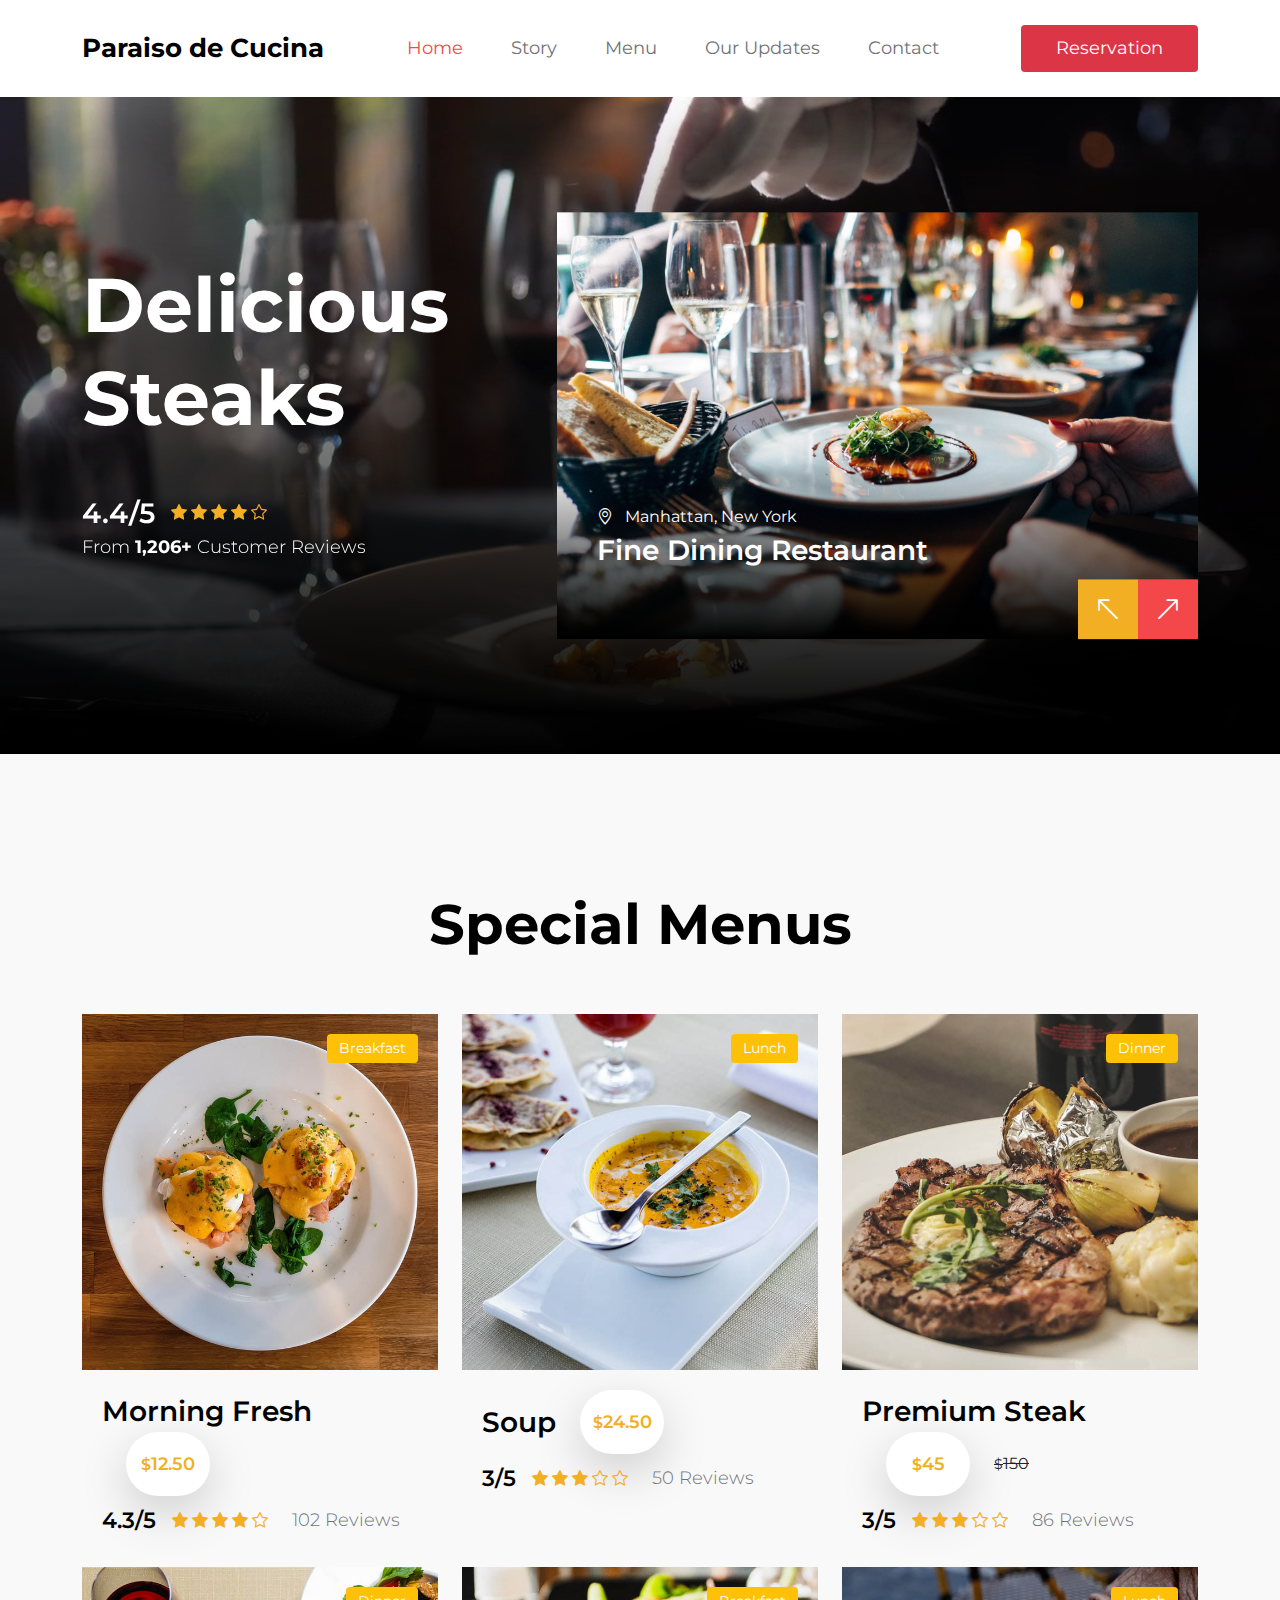
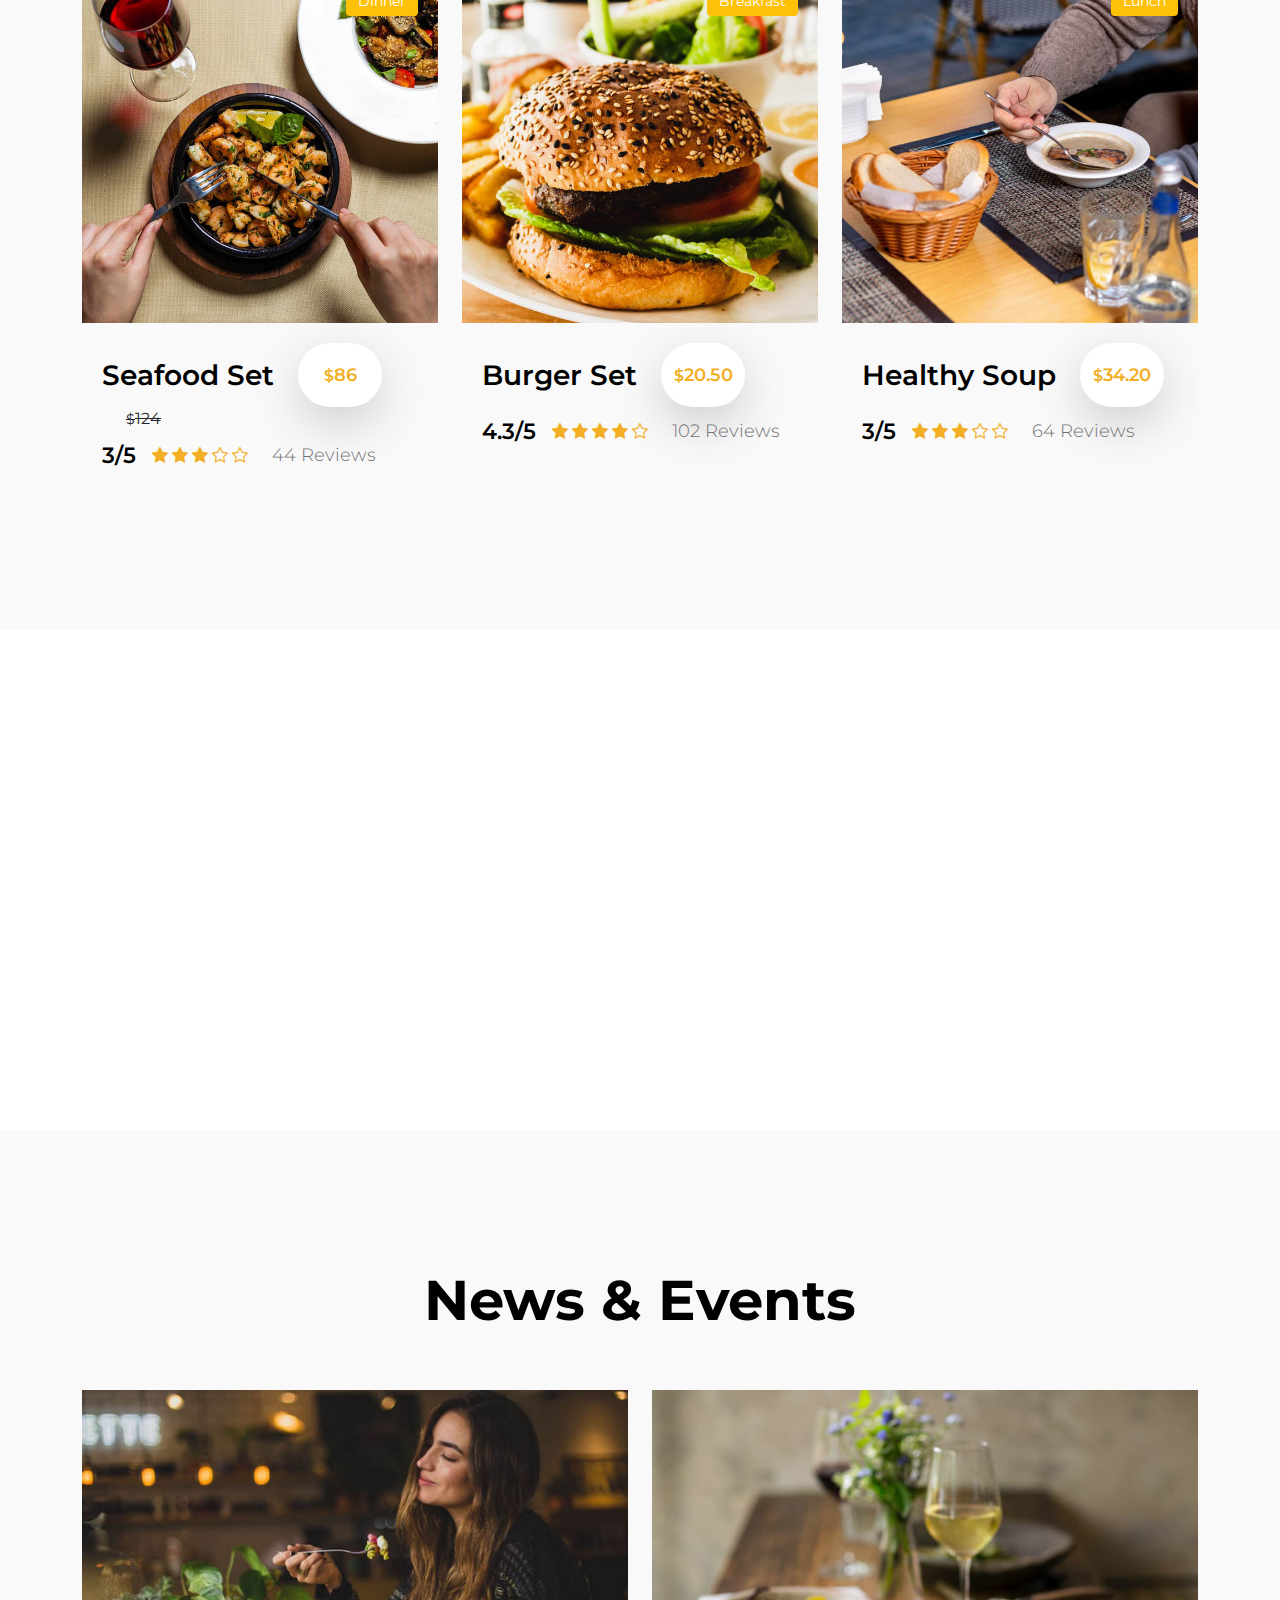
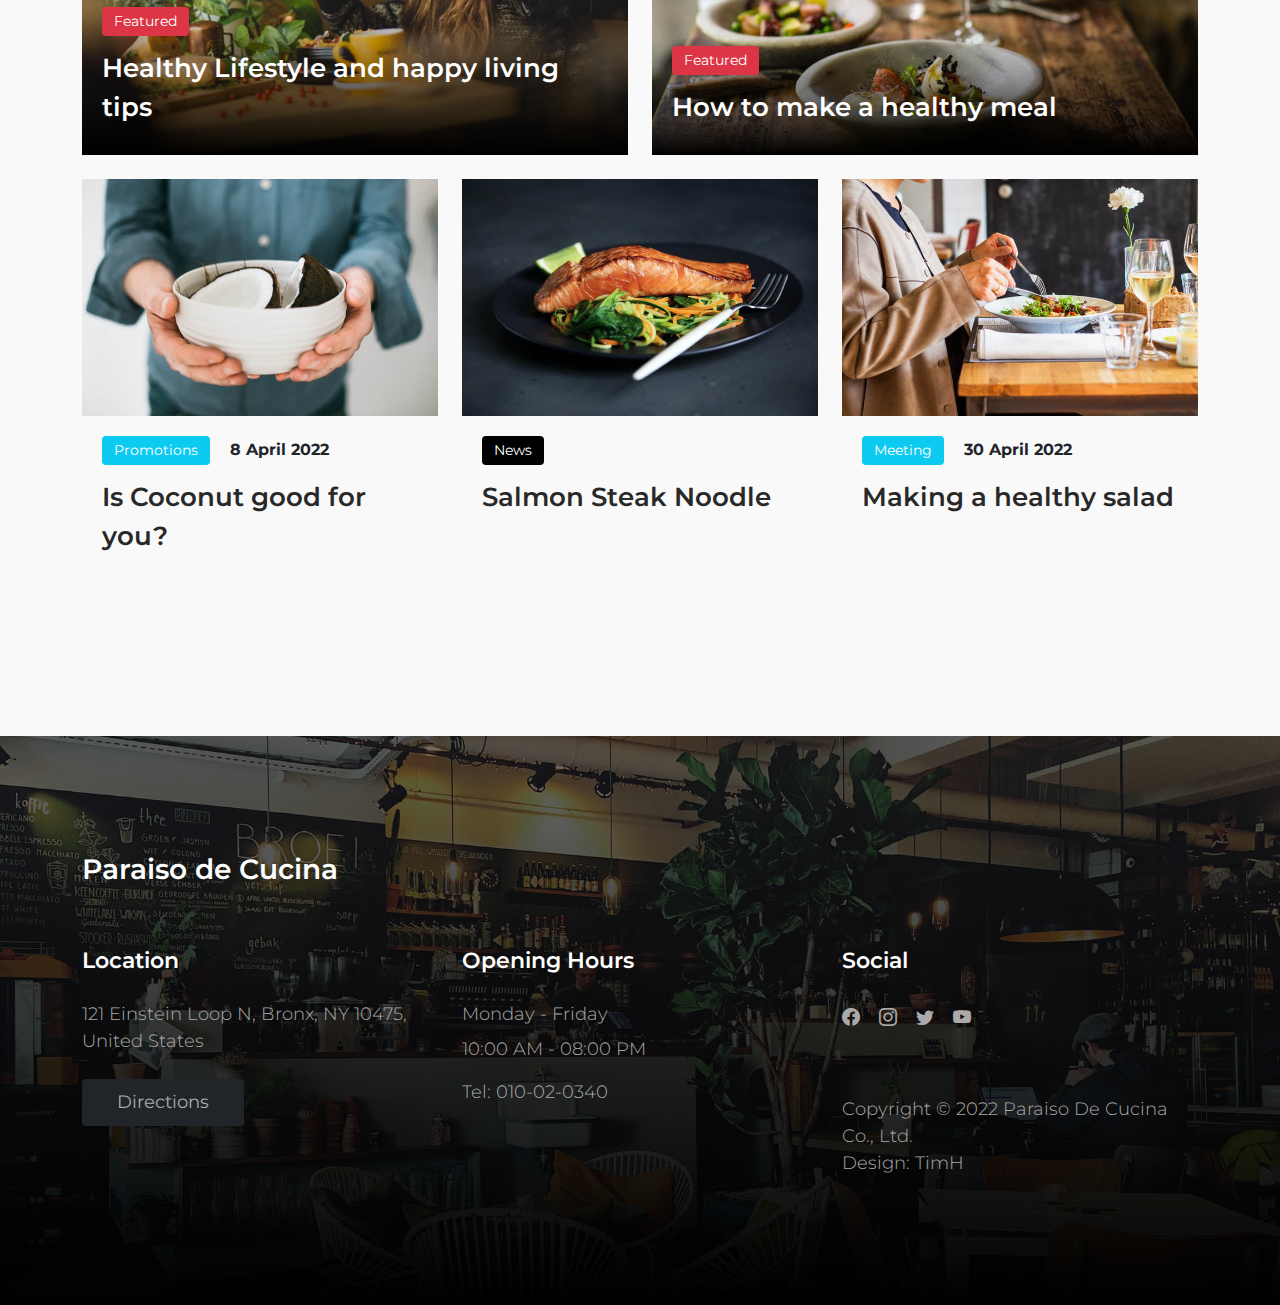
<file: index.html>
<!doctype html>
<html lang="en">

<head>
    <meta charset="utf-8">
    <meta name="viewport" content="width=device-width, initial-scale=1">

    <meta name="description" content="">
    <meta name="author" content="">

    <title>Paraiso de Cucina</title>

    <!-- CSS FILES -->
    <link rel="preconnect" href="https://fonts.googleapis.com">

    <link rel="preconnect" href="https://fonts.gstatic.com" crossorigin>

    <link href="https://fonts.googleapis.com/css2?family=Montserrat:wght@300;400;600;700&display=swap" rel="stylesheet">
    <link href="css/bootstrap.min.css" rel="stylesheet">

    <link href="css/bootstrap-icons.css" rel="stylesheet">

    <link href="css/paraiso-de-cucina.css" rel="stylesheet">

</head>

<body>

    <nav class="navbar navbar-expand-lg bg-white shadow-lg">
        <div class="container">
            <button class="navbar-toggler" type="button" data-bs-toggle="collapse" data-bs-target="#navbarNav"
                aria-controls="navbarNav" aria-expanded="false" aria-label="Toggle navigation">
                <span class="navbar-toggler-icon"></span>
            </button>

            <a class="navbar-brand" href="index.html">
                Paraiso de Cucina
            </a>

            <div class="d-lg-none">
                <button type="button" class="custom-btn btn btn-danger" data-bs-toggle="modal"
                    data-bs-target="#BookingModal">Reservation</button>
            </div>

            <div class="collapse navbar-collapse" id="navbarNav">
                <ul class="navbar-nav mx-auto">
                    <li class="nav-item">
                        <a class="nav-link active" href="index.html">Home</a>
                    </li>

                    <li class="nav-item">
                        <a class="nav-link" href="about.html">Story</a>
                    </li>

                    <li class="nav-item">
                        <a class="nav-link" href="menu.html">Menu</a>
                    </li>

                    <li class="nav-item">
                        <a class="nav-link" href="news.html">Our Updates</a>
                    </li>

                    <li class="nav-item">
                        <a class="nav-link" href="contact.html">Contact</a>
                    </li>
                </ul>
            </div>

            <div class="d-none d-lg-block">
                <button type="button" class="custom-btn btn btn-danger" data-bs-toggle="modal"
                    data-bs-target="#BookingModal">Reservation</button>
            </div>

        </div>
    </nav>

    <main>

        <section class="hero">
            <div class="container">
                <div class="row">

                    <div class="col-lg-5 col-12 m-auto">
                        <div class="heroText">

                            <h1 class="text-white mb-lg-5 mb-3">Delicious Steaks</h1>

                            <div class="c-reviews my-3 d-flex flex-wrap align-items-center">
                                <div class="d-flex flex-wrap align-items-center">
                                    <h4 class="text-white mb-0 me-3">4.4/5</h4>

                                    <div class="reviews-stars">
                                        <i class="bi-star-fill reviews-icon"></i>
                                        <i class="bi-star-fill reviews-icon"></i>
                                        <i class="bi-star-fill reviews-icon"></i>
                                        <i class="bi-star-fill reviews-icon"></i>
                                        <i class="bi-star reviews-icon"></i>
                                    </div>
                                </div>

                                <p class="text-white w-100">From <strong>1,206+</strong> Customer Reviews</p>
                            </div>
                        </div>
                    </div>

                    <div class="col-lg-7 col-12">
                        <div id="carouselExampleCaptions" class="carousel carousel-fade hero-carousel slide"
                            data-bs-ride="carousel">
                            <div class="carousel-inner">
                                <div class="carousel-item active">
                                    <div class="carousel-image-wrap">
                                        <img src="images/slide/jay-wennington-N_Y88TWmGwA-unsplash.jpg"
                                            class="img-fluid carousel-image" alt="">
                                    </div>

                                    <div class="carousel-caption">
                                        <span class="text-white">
                                            <i class="bi-geo-alt me-2"></i>
                                            Manhattan, New York
                                        </span>

                                        <h4 class="hero-text">Fine Dining Restaurant</h4>
                                    </div>
                                </div>

                                <div class="carousel-item">
                                    <div class="carousel-image-wrap">
                                        <img src="images/slide/jason-leung-O67LZfeyYBk-unsplash.jpg"
                                            class="img-fluid carousel-image" alt="">
                                    </div>

                                    <div class="carousel-caption">
                                        <div class="d-flex align-items-center">
                                            <h4 class="hero-text">Steak</h4>

                                            <span class="price-tag ms-4"><small>$</small>26.50</span>
                                        </div>

                                        <div class="d-flex flex-wrap align-items-center">
                                            <h5 class="reviews-text mb-0 me-3">3.8/5</h5>

                                            <div class="reviews-stars">
                                                <i class="bi-star-fill reviews-icon"></i>
                                                <i class="bi-star-fill reviews-icon"></i>
                                                <i class="bi-star-fill reviews-icon"></i>
                                                <i class="bi-star reviews-icon"></i>
                                                <i class="bi-star reviews-icon"></i>
                                            </div>
                                        </div>
                                    </div>
                                </div>

                                <div class="carousel-item">
                                    <div class="carousel-image-wrap">
                                        <img src="images/slide/ivan-torres-MQUqbmszGGM-unsplash.jpg"
                                            class="img-fluid carousel-image" alt="">
                                    </div>

                                    <div class="carousel-caption">
                                        <div class="d-flex align-items-center">
                                            <h4 class="hero-text">Sausage Pasta</h4>

                                            <span class="price-tag ms-4"><small>$</small>18.25</span>
                                        </div>

                                        <div class="d-flex flex-wrap align-items-center">
                                            <h5 class="reviews-text mb-0 me-3">4.2/5</h5>

                                            <div class="reviews-stars">
                                                <i class="bi-star-fill reviews-icon"></i>
                                                <i class="bi-star-fill reviews-icon"></i>
                                                <i class="bi-star-fill reviews-icon"></i>
                                                <i class="bi-star-fill reviews-icon"></i>
                                                <i class="bi-star reviews-icon"></i>
                                            </div>
                                        </div>
                                    </div>
                                </div>
                            </div>

                            <button class="carousel-control-prev" type="button"
                                data-bs-target="#carouselExampleCaptions" data-bs-slide="prev">
                                <span class="carousel-control-prev-icon" aria-hidden="true"></span>
                                <span class="visually-hidden">Previous</span>
                            </button>

                            <button class="carousel-control-next" type="button"
                                data-bs-target="#carouselExampleCaptions" data-bs-slide="next">
                                <span class="carousel-control-next-icon" aria-hidden="true"></span>
                                <span class="visually-hidden">Next</span>
                            </button>
                        </div>
                    </div>

                </div>
            </div>

            <div class="video-wrap">
                <video autoplay="" loop="" muted="" class="custom-video" poster="">
                    <source src="video/production_ID_3769033.mp4" type="video/mp4">
                    Your browser does not support the video tag.
                </video>
            </div>

            <div class="overlay"></div>
        </section>

        <section class="menu section-padding">
            <div class="container">
                <div class="row">

                    <div class="col-12">
                        <h2 class="text-center mb-lg-5 mb-4">Special Menus</h2>
                    </div>

                    <div class="col-lg-4 col-md-6 col-12">
                        <div class="menu-thumb">
                            <div class="menu-image-wrap">
                                <img src="images/breakfast/brett-jordan-8xt8-HIFqc8-unsplash.jpg"
                                    class="img-fluid menu-image" alt="">

                                <span class="menu-tag bg-warning">Breakfast</span>
                            </div>

                            <div class="menu-info d-flex flex-wrap align-items-center">
                                <h4 class="mb-0">Morning Fresh</h4>

                                <span class="price-tag bg-white shadow-lg ms-4"><small>$</small>12.50</span>

                                <div class="d-flex flex-wrap align-items-center w-100 mt-2">
                                    <h6 class="reviews-text mb-0 me-3">4.3/5</h6>

                                    <div class="reviews-stars">
                                        <i class="bi-star-fill reviews-icon"></i>
                                        <i class="bi-star-fill reviews-icon"></i>
                                        <i class="bi-star-fill reviews-icon"></i>
                                        <i class="bi-star-fill reviews-icon"></i>
                                        <i class="bi-star reviews-icon"></i>
                                    </div>

                                    <p class="reviews-text mb-0 ms-4">102 Reviews</p>
                                </div>
                            </div>
                        </div>
                    </div>

                    <div class="col-lg-4 col-md-6 col-12">
                        <div class="menu-thumb">
                            <div class="menu-image-wrap">
                                <img src="images/lunch/farhad-ibrahimzade-MGKqxm6u2bc-unsplash.jpg"
                                    class="img-fluid menu-image" alt="">

                                <span class="menu-tag bg-warning">Lunch</span>
                            </div>

                            <div class="menu-info d-flex flex-wrap align-items-center">
                                <h4 class="mb-0">Soup</h4>

                                <span class="price-tag bg-white shadow-lg ms-4"><small>$</small>24.50</span>

                                <div class="d-flex flex-wrap align-items-center w-100 mt-2">
                                    <h6 class="reviews-text mb-0 me-3">3/5</h6>

                                    <div class="reviews-stars">
                                        <i class="bi-star-fill reviews-icon"></i>
                                        <i class="bi-star-fill reviews-icon"></i>
                                        <i class="bi-star-fill reviews-icon"></i>
                                        <i class="bi-star reviews-icon"></i>
                                        <i class="bi-star reviews-icon"></i>
                                    </div>

                                    <p class="reviews-text mb-0 ms-4">50 Reviews</p>
                                </div>
                            </div>
                        </div>
                    </div>

                    <div class="col-lg-4 col-md-6 col-12">
                        <div class="menu-thumb">
                            <div class="menu-image-wrap">
                                <img src="images/dinner/keriliwi-c3mFafsFz2w-unsplash.jpg" class="img-fluid menu-image"
                                    alt="">

                                <span class="menu-tag bg-warning">Dinner</span>
                            </div>

                            <div class="menu-info d-flex flex-wrap align-items-center">
                                <h4 class="mb-0">Premium Steak</h4>

                                <span class="price-tag bg-white shadow-lg ms-4"><small>$</small>45</span>

                                <del class="ms-4"><small>$</small>150</del>

                                <div class="d-flex flex-wrap align-items-center w-100 mt-2">
                                    <h6 class="reviews-text mb-0 me-3">3/5</h6>

                                    <div class="reviews-stars">
                                        <i class="bi-star-fill reviews-icon"></i>
                                        <i class="bi-star-fill reviews-icon"></i>
                                        <i class="bi-star-fill reviews-icon"></i>
                                        <i class="bi-star reviews-icon"></i>
                                        <i class="bi-star reviews-icon"></i>
                                    </div>

                                    <p class="reviews-text mb-0 ms-4">86 Reviews</p>
                                </div>
                            </div>
                        </div>
                    </div>

                    <div class="col-lg-4 col-md-6 col-12">
                        <div class="menu-thumb">
                            <div class="menu-image-wrap">
                                <img src="images/dinner/farhad-ibrahimzade-ZipYER3NLhY-unsplash.jpg"
                                    class="img-fluid menu-image" alt="">

                                <span class="menu-tag bg-warning">Dinner</span>
                            </div>

                            <div class="menu-info d-flex flex-wrap align-items-center">
                                <h4 class="mb-0">Seafood Set</h4>

                                <span class="price-tag bg-white shadow-lg ms-4"><small>$</small>86</span>

                                <del class="ms-4"><small>$</small>124</del>

                                <div class="d-flex flex-wrap align-items-center w-100 mt-2">
                                    <h6 class="reviews-text mb-0 me-3">3/5</h6>

                                    <div class="reviews-stars">
                                        <i class="bi-star-fill reviews-icon"></i>
                                        <i class="bi-star-fill reviews-icon"></i>
                                        <i class="bi-star-fill reviews-icon"></i>
                                        <i class="bi-star reviews-icon"></i>
                                        <i class="bi-star reviews-icon"></i>
                                    </div>

                                    <p class="reviews-text mb-0 ms-4">44 Reviews</p>
                                </div>
                            </div>
                        </div>
                    </div>

                    <div class="col-lg-4 col-md-6 col-12">
                        <div class="menu-thumb">
                            <div class="menu-image-wrap">
                                <img src="images/breakfast/louis-hansel-dphM2U1xq0U-unsplash.jpg"
                                    class="img-fluid menu-image" alt="">

                                <span class="menu-tag bg-warning">Breakfast</span>
                            </div>

                            <div class="menu-info d-flex flex-wrap align-items-center">
                                <h4 class="mb-0">Burger Set</h4>

                                <span class="price-tag bg-white shadow-lg ms-4"><small>$</small>20.50</span>

                                <div class="d-flex flex-wrap align-items-center w-100 mt-2">
                                    <h6 class="reviews-text mb-0 me-3">4.3/5</h6>

                                    <div class="reviews-stars">
                                        <i class="bi-star-fill reviews-icon"></i>
                                        <i class="bi-star-fill reviews-icon"></i>
                                        <i class="bi-star-fill reviews-icon"></i>
                                        <i class="bi-star-fill reviews-icon"></i>
                                        <i class="bi-star reviews-icon"></i>
                                    </div>

                                    <p class="reviews-text mb-0 ms-4">102 Reviews</p>
                                </div>
                            </div>
                        </div>
                    </div>

                    <div class="col-lg-4 col-md-6 col-12">
                        <div class="menu-thumb">
                            <div class="menu-image-wrap">
                                <img src="images/lunch/farhad-ibrahimzade-D5c9ZciQy_I-unsplash.jpg"
                                    class="img-fluid menu-image" alt="">

                                <span class="menu-tag bg-warning">Lunch</span>
                            </div>

                            <div class="menu-info d-flex flex-wrap align-items-center">
                                <h4 class="mb-0">Healthy Soup</h4>

                                <span class="price-tag bg-white shadow-lg ms-4"><small>$</small>34.20</span>

                                <div class="d-flex flex-wrap align-items-center w-100 mt-2">
                                    <h6 class="reviews-text mb-0 me-3">3/5</h6>

                                    <div class="reviews-stars">
                                        <i class="bi-star-fill reviews-icon"></i>
                                        <i class="bi-star-fill reviews-icon"></i>
                                        <i class="bi-star-fill reviews-icon"></i>
                                        <i class="bi-star reviews-icon"></i>
                                        <i class="bi-star reviews-icon"></i>
                                    </div>

                                    <p class="reviews-text mb-0 ms-4">64 Reviews</p>
                                </div>
                            </div>
                        </div>
                    </div>

                </div>
            </div>
        </section>

        <section class="BgImage"></section>

        <section class="news section-padding">
            <div class="container">
                <div class="row">

                    <h2 class="text-center mb-lg-5 mb-4">News &amp; Events</h2>

                    <div class="col-lg-6 col-md-6 col-12">
                        <div class="news-thumb mb-4">
                            <a href="news-detail.html">
                                <img src="images/news/pablo-merchan-montes-Orz90t6o0e4-unsplash.jpg"
                                    class="img-fluid news-image" alt="">
                            </a>

                            <div class="news-text-info news-text-info-large">
                                <span class="category-tag bg-danger">Featured</span>

                                <h5 class="news-title mt-2">
                                    <a href="news-detail.html" class="news-title-link">Healthy Lifestyle and happy
                                        living tips</a>
                                </h5>
                            </div>
                        </div>
                    </div>

                    <div class="col-lg-6 col-md-6 col-12">
                        <div class="news-thumb mb-4">
                            <a href="news-detail.html">
                                <img src="images/news/stefan-johnson-xIFbDeGcy44-unsplash.jpg"
                                    class="img-fluid news-image" alt="">
                            </a>

                            <div class="news-text-info news-text-info-large">
                                <span class="category-tag bg-danger">Featured</span>

                                <h5 class="news-title mt-2">
                                    <a href="news-detail.html" class="news-title-link">How to make a healthy meal</a>
                                </h5>
                            </div>
                        </div>
                    </div>

                    <div class="col-lg-4 col-md-4 col-12">
                        <div class="news-thumb mb-lg-0 mb-lg-4 mb-0">
                            <a href="news-detail.html">
                                <img src="images/news/gilles-lambert-S_LhjpfIdm4-unsplash.jpg"
                                    class="img-fluid news-image" alt="">
                            </a>

                            <div class="news-text-info">
                                <span class="category-tag me-3 bg-info">Promotions</span>

                                <strong>8 April 2022</strong>

                                <h5 class="news-title mt-2">
                                    <a href="news-detail.html" class="news-title-link">Is Coconut good for you?</a>
                                </h5>
                            </div>
                        </div>
                    </div>

                    <div class="col-lg-4 col-md-4 col-12">
                        <div class="news-thumb mb-lg-0 mb-lg-4 mb-2">
                            <a href="news-detail.html">
                                <img src="images/news/caroline-attwood-bpPTlXWTOvg-unsplash.jpg"
                                    class="img-fluid news-image" alt="">
                            </a>

                            <div class="news-text-info">
                                <span class="category-tag">News</span>

                                <h5 class="news-title mt-2">
                                    <a href="news-detail.html" class="news-title-link">Salmon Steak Noodle</a>
                                </h5>
                            </div>
                        </div>
                    </div>

                    <div class="col-lg-4 col-md-6 col-12">
                        <div class="news-thumb mb-4">
                            <a href="news-detail.html">
                                <img src="images/news/louis-hansel-GiIiRV0FjwU-unsplash.jpg"
                                    class="img-fluid news-image" alt="">
                            </a>

                            <div class="news-text-info">
                                <span class="category-tag me-3 bg-info">Meeting</span>

                                <strong>30 April 2022</strong>

                                <h5 class="news-title mt-2">
                                    <a href="news-detail.html" class="news-title-link">Making a healthy salad</a>
                                </h5>
                            </div>
                        </div>
                    </div>

                </div>
            </div>
        </section>

    </main>

    <footer class="site-footer section-padding">

        <div class="container">

            <div class="row">

                <div class="col-12">
                    <h4 class="text-white mb-4 me-5">Paraiso de Cucina</h4>
                </div>

                <div class="col-lg-4 col-md-7 col-xs-12 tooplate-mt30">
                    <h6 class="text-white mb-lg-4 mb-3">Location</h6>

                    <p>121 Einstein Loop N, Bronx, NY 10475, United States</p>

                    <a href="https://goo.gl/maps/wZVGLA7q64uC1s886" class="custom-btn btn btn-dark mt-2">Directions</a>
                </div>

                <div class="col-lg-4 col-md-5 col-xs-12 tooplate-mt30">
                    <h6 class="text-white mb-lg-4 mb-3">Opening Hours</h6>

                    <p class="mb-2">Monday - Friday</p>

                    <p>10:00 AM - 08:00 PM</p>

                    <p>Tel: <a href="tel: 010-02-0340" class="tel-link">010-02-0340</a></p>
                </div>

                <div class="col-lg-4 col-md-6 col-xs-12 tooplate-mt30">
                    <h6 class="text-white mb-lg-4 mb-3">Social</h6>

                    <ul class="social-icon">
                        <li><a href="#" class="social-icon-link bi-facebook"></a></li>

                        <li><a href="#" class="social-icon-link bi-instagram"></a></li>

                        <li><a class="social-icon-link bi-twitter"></a></li>

                        <li><a href="#" class="social-icon-link bi-youtube"></a></li>
                    </ul>

                    <p class="copyright-text tooplate-mt60">Copyright © 2022 Paraiso De Cucina Co., Ltd.
                        <br>Design: <a rel="nofollow">TimH</a>
                    </p>

                </div>

            </div><!-- row ending -->

        </div><!-- container ending -->

    </footer>

    <!-- Modal -->
    <div class="modal fade" id="BookingModal" tabindex="-1" aria-labelledby="BookingModal" aria-hidden="true">
        <div class="modal-dialog modal-dialog-centered modal-xl">
            <div class="modal-content">
                <div class="modal-header">
                    <h3 class="mb-0">Reserve a table</h3>

                    <button type="button" class="btn-close" data-bs-dismiss="modal" aria-label="Close"></button>
                </div>

                <div class="modal-body d-flex flex-column justify-content-center">
                    <div class="booking">

                        <form class="booking-form row" role="form" action="#" method="post">
                            <div class="col-lg-6 col-12">
                                <label for="name" class="form-label">Full Name</label>

                                <input type="text" name="name" id="name" class="form-control" placeholder="Your Name"
                                    required>
                            </div>

                            <div class="col-lg-6 col-12">
                                <label for="email" class="form-label">Email Address</label>

                                <input type="email" name="email" id="email" pattern="[^ @]*@[^ @]*" class="form-control"
                                    placeholder="your@email.com" required>
                            </div>

                            <div class="col-lg-6 col-12">
                                <label for="phone" class="form-label">Phone Number</label>

                                <input type="telephone" name="phone" id="phone" pattern="[0-9]{3}-[0-9]{3}-[0-9]{4}"
                                    class="form-control" placeholder="123-456-7890">
                            </div>

                            <div class="col-lg-6 col-12">
                                <label for="people" class="form-label">Number of persons</label>

                                <input type="text" name="people" id="people" class="form-control"
                                    placeholder="12 persons">
                            </div>

                            <div class="col-lg-6 col-12">
                                <label for="date" class="form-label">Date</label>

                                <input type="date" name="date" id="date" value="" class="form-control">
                            </div>

                            <div class="col-lg-6 col-12">
                                <label for="time" class="form-label">Time</label>

                                <select class="form-select form-control" name="time" id="time">
                                    <option value="5" selected>5:00 PM</option>
                                    <option value="6">6:00 PM</option>
                                    <option value="7">7:00 PM</option>
                                    <option value="8">8:00 PM</option>
                                    <option value="9">9:00 PM</option>
                                </select>
                            </div>

                            <div class="col-12">
                                <label for="message" class="form-label">Special Request</label>

                                <textarea class="form-control" rows="4" id="message" name="message"
                                    placeholder=""></textarea>
                            </div>

                            <div class="col-lg-4 col-12 ms-auto">
                                <button type="submit" class="form-control">Submit Request</button>
                            </div>
                        </form>
                    </div>
                </div>

                <div class="modal-footer"></div>

            </div>

        </div>
    </div>

    <!-- JAVASCRIPT FILES -->
    <script src="js/jquery.min.js"></script>
    <script src="js/bootstrap.bundle.min.js"></script>
    <script src="js/custom.js"></script>

</body>

</html>
</file>
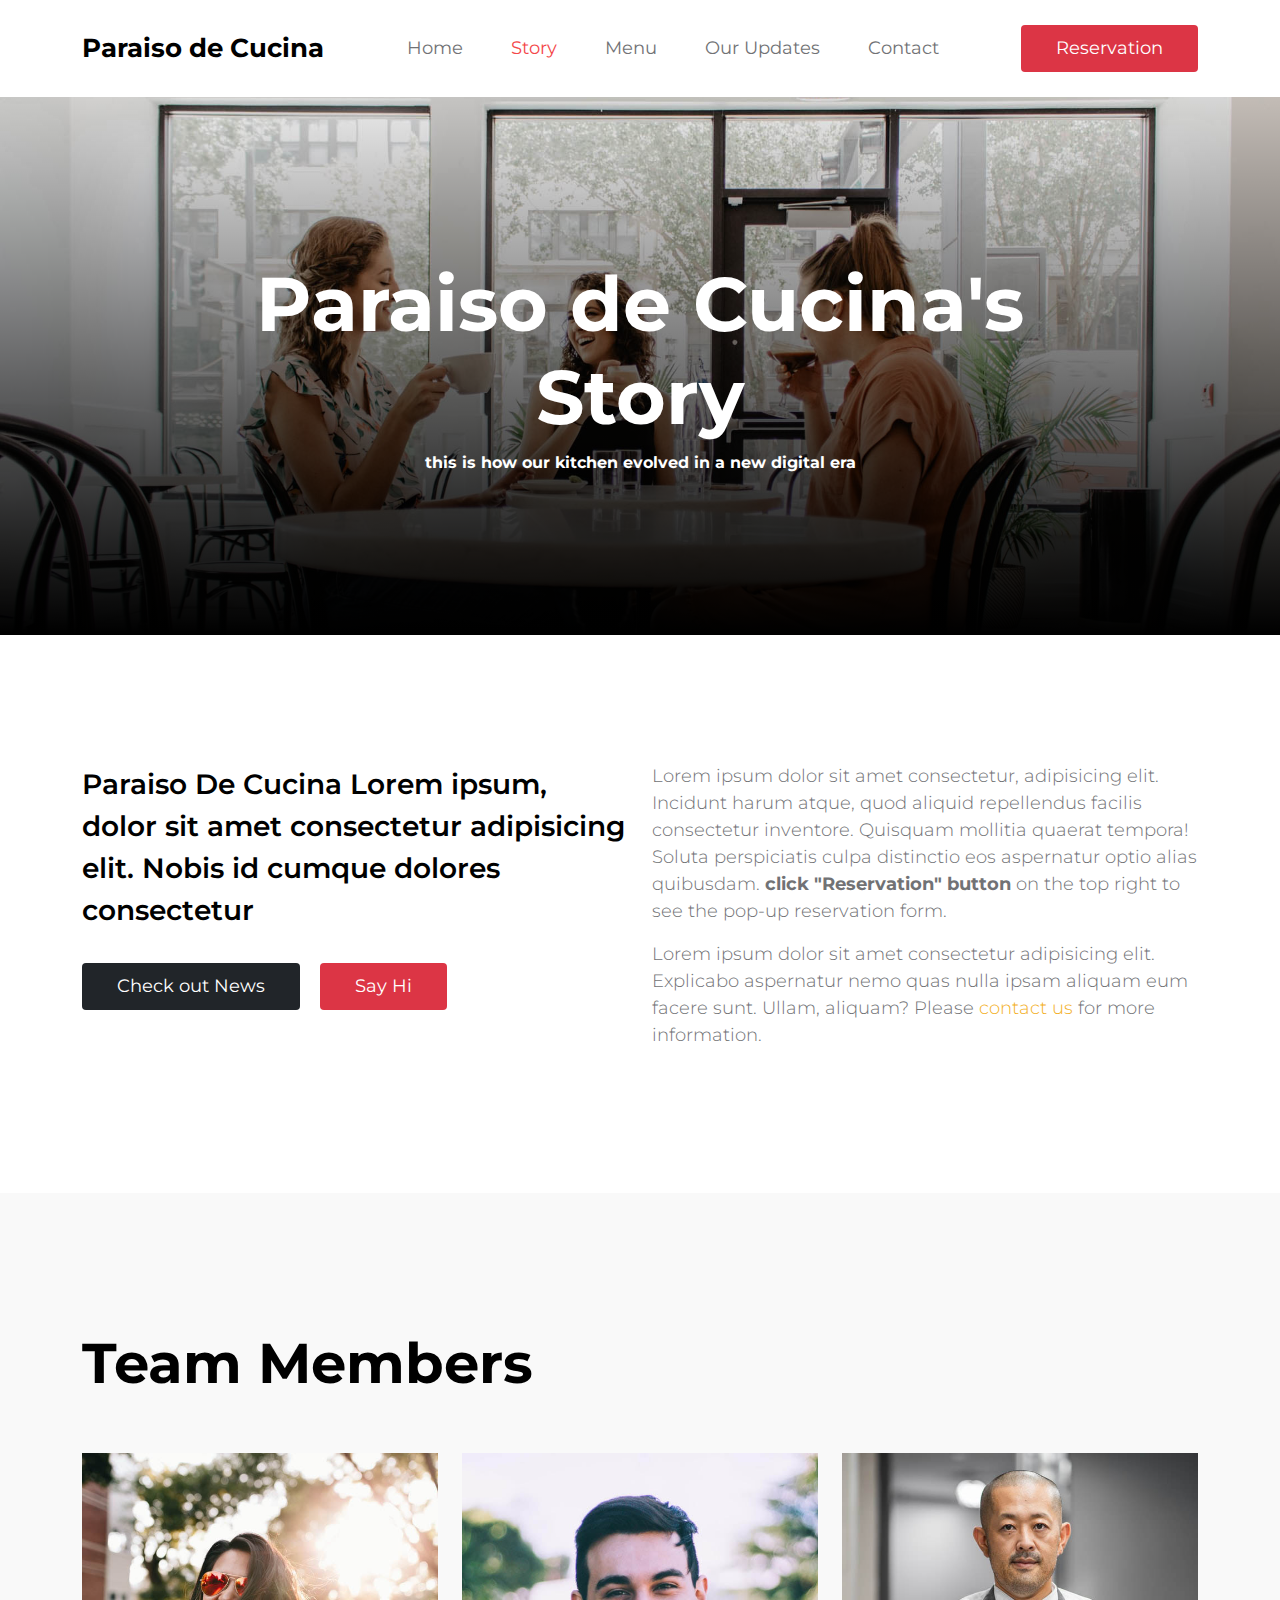
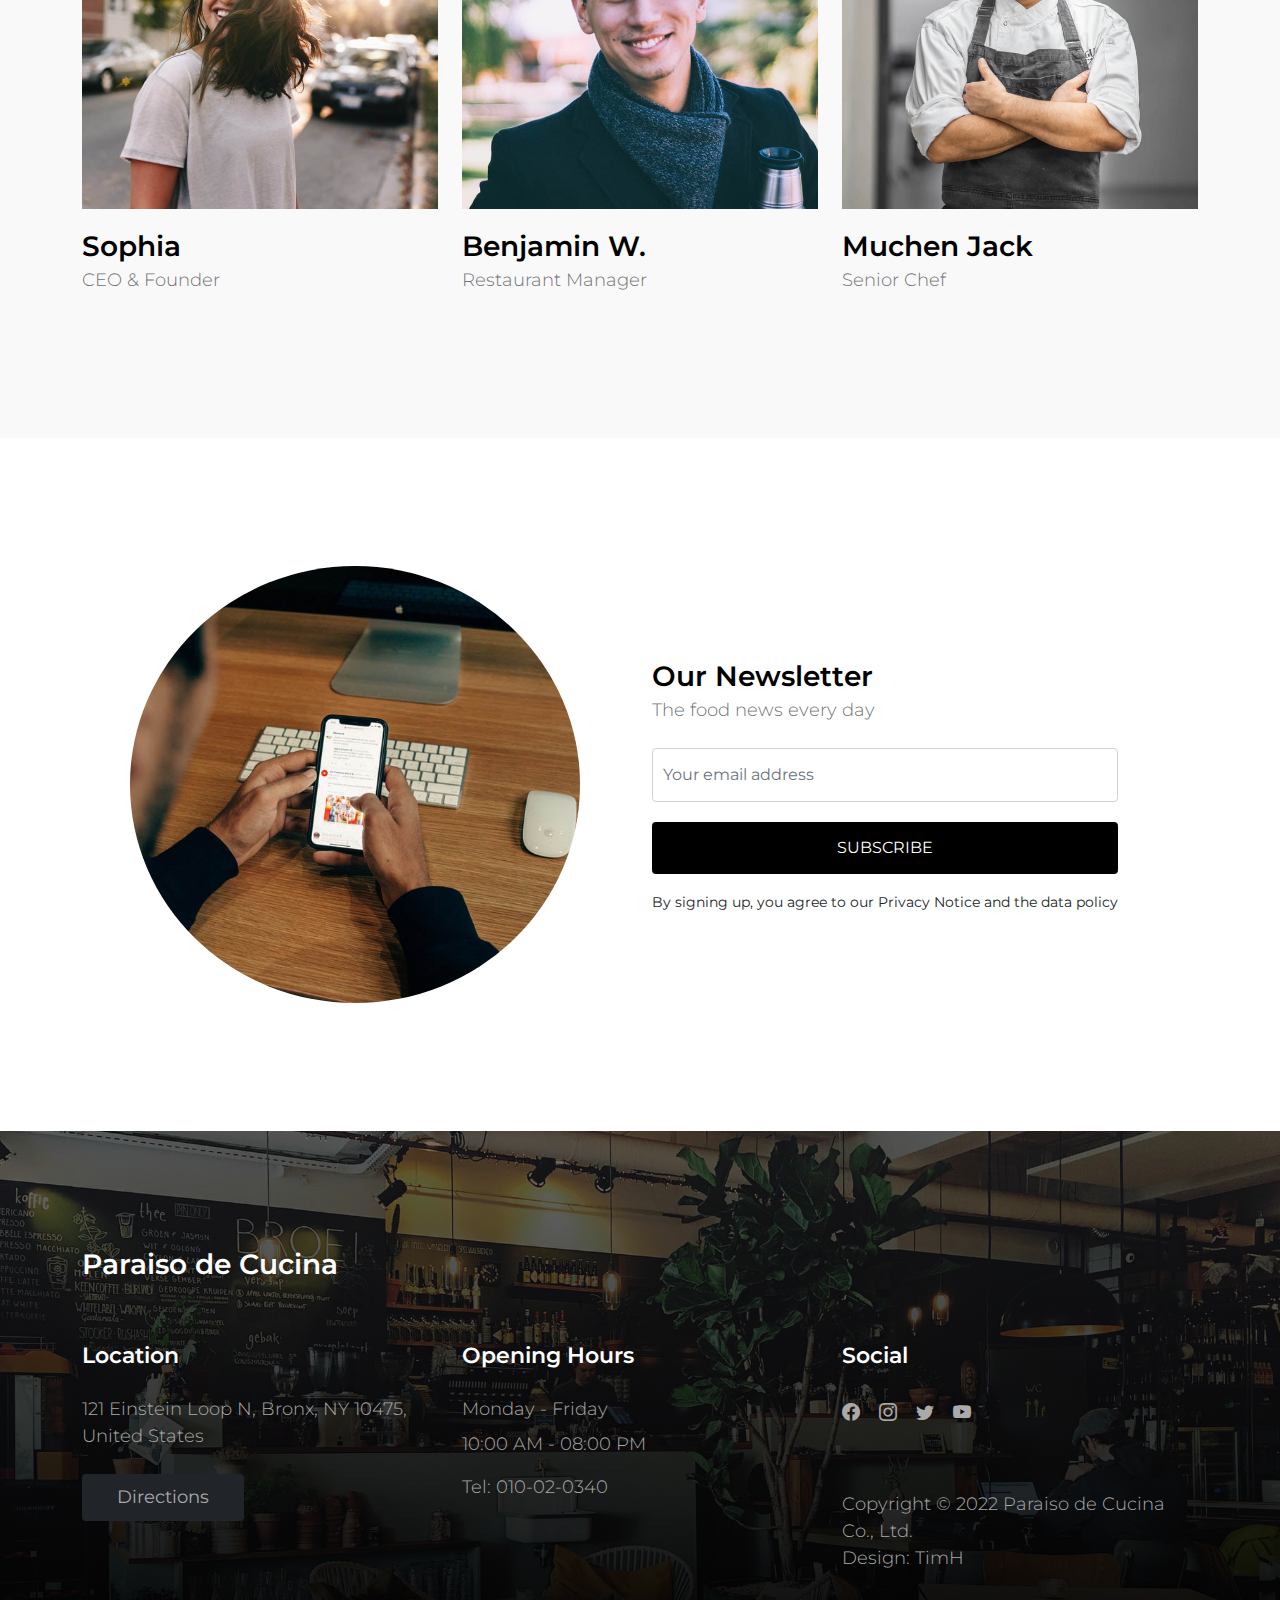
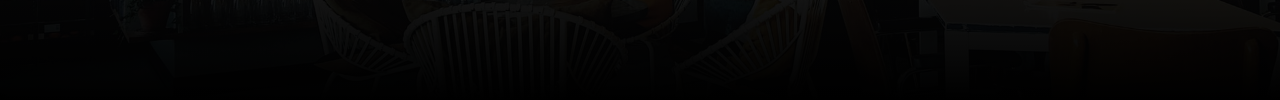
<file: about.html>
<!doctype html>
<html lang="en">

<head>
    <meta charset="utf-8">
    <meta name="viewport" content="width=device-width, initial-scale=1">

    <meta name="description" content="">
    <meta name="author" content="">

    <title>Paraiso de Cucina</title>

    <!-- CSS FILES -->
    <link rel="preconnect" href="https://fonts.googleapis.com">

    <link rel="preconnect" href="https://fonts.gstatic.com" crossorigin>

    <link href="https://fonts.googleapis.com/css2?family=Montserrat:wght@300;400;600;700&display=swap" rel="stylesheet">
    <link href="css/bootstrap.min.css" rel="stylesheet">

    <link href="css/bootstrap-icons.css" rel="stylesheet">

    <link href="css/paraiso-de-cucina.css" rel="stylesheet">
</head>

<body>

    <nav class="navbar navbar-expand-lg bg-white shadow-lg">
        <div class="container">
            <button class="navbar-toggler" type="button" data-bs-toggle="collapse" data-bs-target="#navbarNav"
                aria-controls="navbarNav" aria-expanded="false" aria-label="Toggle navigation">
                <span class="navbar-toggler-icon"></span>
            </button>

            <a class="navbar-brand" href="index.html">
                Paraiso de Cucina
            </a>

            <div class="d-lg-none">
                <button type="button" class="custom-btn btn btn-danger" data-bs-toggle="modal"
                    data-bs-target="#BookingModal">Reservation</button>
            </div>

            <div class="collapse navbar-collapse" id="navbarNav">
                <ul class="navbar-nav mx-auto">
                    <li class="nav-item">
                        <a class="nav-link" href="index.html">Home</a>
                    </li>

                    <li class="nav-item">
                        <a class="nav-link active" href="about.html">Story</a>
                    </li>

                    <li class="nav-item">
                        <a class="nav-link" href="menu.html">Menu</a>
                    </li>

                    <li class="nav-item">
                        <a class="nav-link" href="news.html">Our Updates</a>
                    </li>

                    <li class="nav-item">
                        <a class="nav-link" href="contact.html">Contact</a>
                    </li>
                </ul>
            </div>

            <div class="d-none d-lg-block">
                <button type="button" class="custom-btn btn btn-danger" data-bs-toggle="modal"
                    data-bs-target="#BookingModal">Reservation</button>
            </div>

        </div>
    </nav>

    <main>

        <header class="site-header site-about-header">
            <div class="container">
                <div class="row">

                    <div class="col-lg-10 col-12 mx-auto">
                        <h1 class="text-white">Paraiso de Cucina's Story</h1>

                        <strong class="text-white">this is how our kitchen evolved in a new digital era</strong>
                    </div>

                </div>
            </div>

            <div class="overlay"></div>
        </header>

        <section class="about section-padding bg-white">
            <div class="container">
                <div class="row">

                    <div class="col-lg-6 col-12 mb-2">
                        <h4 class="mb-3">Paraiso De Cucina Lorem ipsum, dolor sit amet consectetur adipisicing elit.
                            Nobis id cumque dolores consectetur</h4>

                        <a href="news.html" class="custom-btn btn btn-dark mt-3">Check out News</a>

                        <a href="contact.html" class="custom-btn btn btn-danger mt-3 ms-3">Say Hi</a>
                    </div>

                    <div class="col-lg-6 col-12">

                        <p>Lorem ipsum dolor sit amet consectetur, adipisicing elit. Incidunt harum atque, quod aliquid
                            repellendus facilis consectetur inventore. Quisquam mollitia quaerat tempora! Soluta
                            perspiciatis culpa distinctio eos aspernatur optio alias quibusdam.
                            <strong>click "Reservation" button</strong> on the top right to see the pop-up reservation
                            form.
                        </p>

                        <p>Lorem ipsum dolor sit amet consectetur adipisicing elit. Explicabo aspernatur nemo quas nulla
                            ipsam aliquam eum facere sunt. Ullam, aliquam?
                            Please <a href="https://www.tooplate.com/contact" target="_blank">contact us</a> for more
                            information.</p>

                    </div>

                </div>
            </div>
        </section>

        <section class="about section-padding">
            <div class="container">
                <div class="row">

                    <div class="col-12">
                        <h2 class="mb-5">Team Members</h2>
                    </div>

                    <div class="col-lg-4 col-12">
                        <div class="team-thumb">
                            <img src="images/team/matthew-hamilton-tNCH0sKSZbA-unsplash.jpg"
                                class="img-fluid team-image" alt="">

                            <div class="team-info">
                                <h4 class="mt-3 mb-0">Sophia</h4>

                                <p>CEO &amp; Founder</p>
                            </div>
                        </div>
                    </div>

                    <div class="col-lg-4 col-12 my-lg-0 my-4">
                        <div class="team-thumb">
                            <img src="images/team/nicolas-horn-MTZTGvDsHFY-unsplash.jpg" class="img-fluid team-image"
                                alt="">

                            <h4 class="mt-3 mb-0">Benjamin W.</h4>

                            <p>Restaurant Manager</p>
                        </div>
                    </div>

                    <div class="col-lg-4 col-12">
                        <div class="team-thumb">
                            <img src="images/team/rc-cf-FMh5o5m5N9E-unsplash.jpg" class="img-fluid team-image" alt="">

                            <h4 class="mt-3 mb-0">Muchen Jack</h4>

                            <p>Senior Chef</p>
                        </div>
                    </div>

                </div>
            </div>
        </section>

        <section class="newsletter section-padding bg-white">
            <div class="container">
                <div class="row">

                    <div class="col-lg-6 col-12">
                        <img src="images/charles-deluvio-FdDkfYFHqe4-unsplash.jpg" class="img-fluid newsletter-image"
                            alt="">
                    </div>

                    <div class="col-lg-6 col-12 d-flex align-items-center mt-5 mt-lg-0 mx-auto">
                        <div class="subscribe-form-wrap">
                            <h4 class="mb-0">Our Newsletter</h4>

                            <p>The food news every day</p>

                            <form class="custom-form subscribe-form mt-4" role="form">
                                <input type="email" name="subscribe-email" id="subscribe-email" pattern="[^ @]*@[^ @]*"
                                    class="form-control" placeholder="Your email address" required="">

                                <button type="submit" class="form-control mb-3" id="subscribe">Subscribe</button>

                                <small>By signing up, you agree to our Privacy Notice and the data policy</small>
                        </div>
                        </form>
                    </div>
                </div>

            </div>
            </div>
        </section>

    </main>

    <footer class="site-footer section-padding">

        <div class="container">

            <div class="row">

                <div class="col-12">
                    <h4 class="text-white mb-4 me-5">Paraiso de Cucina</h4>
                </div>

                <div class="col-lg-4 col-md-7 col-xs-12 tooplate-mt30">
                    <h6 class="text-white mb-lg-4 mb-3">Location</h6>

                    <p>121 Einstein Loop N, Bronx, NY 10475, United States</p>

                    <a href="https://goo.gl/maps/wZVGLA7q64uC1s886" class="custom-btn btn btn-dark mt-2">Directions</a>
                </div>

                <div class="col-lg-4 col-md-5 col-xs-12 tooplate-mt30">
                    <h6 class="text-white mb-lg-4 mb-3">Opening Hours</h6>

                    <p class="mb-2">Monday - Friday</p>

                    <p>10:00 AM - 08:00 PM</p>

                    <p>Tel: <a href="tel: 010-02-0340" class="tel-link">010-02-0340</a></p>
                </div>

                <div class="col-lg-4 col-md-6 col-xs-12 tooplate-mt30">
                    <h6 class="text-white mb-lg-4 mb-3">Social</h6>

                    <ul class="social-icon">
                        <li><a href="#" class="social-icon-link bi-facebook"></a></li>

                        <li><a href="#" class="social-icon-link bi-instagram"></a></li>

                        <li><a class="social-icon-link bi-twitter"></a></li>

                        <li><a href="#" class="social-icon-link bi-youtube"></a></li>
                    </ul>

                    <p class="copyright-text tooplate-mt60">Copyright © 2022 Paraiso de Cucina Co., Ltd.
                        <br>Design: <a rel="nofollow">TimH</a>
                    </p>

                </div>

            </div><!-- row ending -->

        </div><!-- container ending -->

    </footer>

    <!-- Modal -->
    <div class="modal fade" id="BookingModal" tabindex="-1" aria-labelledby="BookingModal" aria-hidden="true">
        <div class="modal-dialog modal-dialog-centered modal-xl">
            <div class="modal-content">
                <div class="modal-header">
                    <h3 class="mb-0">Reserve a table</h3>

                    <button type="button" class="btn-close" data-bs-dismiss="modal" aria-label="Close"></button>
                </div>

                <div class="modal-body d-flex flex-column justify-content-center">
                    <div class="booking">

                        <form class="booking-form row" role="form" action="#" method="post">
                            <div class="col-lg-6 col-12">
                                <label for="name" class="form-label">Full Name</label>

                                <input type="text" name="name" id="name" class="form-control" placeholder="Your Name"
                                    required>
                            </div>

                            <div class="col-lg-6 col-12">
                                <label for="email" class="form-label">Email Address</label>

                                <input type="email" name="email" id="email" pattern="[^ @]*@[^ @]*" class="form-control"
                                    placeholder="your@email.com" required>
                            </div>

                            <div class="col-lg-6 col-12">
                                <label for="phone" class="form-label">Phone Number</label>

                                <input type="telephone" name="phone" id="phone" pattern="[0-9]{3}-[0-9]{3}-[0-9]{4}"
                                    class="form-control" placeholder="123-456-7890">
                            </div>

                            <div class="col-lg-6 col-12">
                                <label for="people" class="form-label">Number of persons</label>

                                <input type="text" name="people" id="people" class="form-control"
                                    placeholder="12 persons">
                            </div>

                            <div class="col-lg-6 col-12">
                                <label for="date" class="form-label">Date</label>

                                <input type="date" name="date" id="date" value="" class="form-control">
                            </div>

                            <div class="col-lg-6 col-12">
                                <label for="time" class="form-label">Time</label>

                                <select class="form-select form-control" name="time" id="time">
                                    <option value="5" selected>5:00 PM</option>
                                    <option value="6">6:00 PM</option>
                                    <option value="7">7:00 PM</option>
                                    <option value="8">8:00 PM</option>
                                    <option value="9">9:00 PM</option>
                                </select>
                            </div>

                            <div class="col-12">
                                <label for="message" class="form-label">Special Request</label>

                                <textarea class="form-control" rows="4" id="message" name="message"
                                    placeholder=""></textarea>
                            </div>

                            <div class="col-lg-4 col-12 ms-auto">
                                <button type="submit" class="form-control">Submit Request</button>
                            </div>
                        </form>
                    </div>
                </div>

                <div class="modal-footer"></div>

            </div>

        </div>
    </div>

    <!-- JAVASCRIPT FILES -->
    <script src="js/jquery.min.js"></script>
    <script src="js/bootstrap.bundle.min.js"></script>
    <script src="js/custom.js"></script>

</body>

</html>
</file>
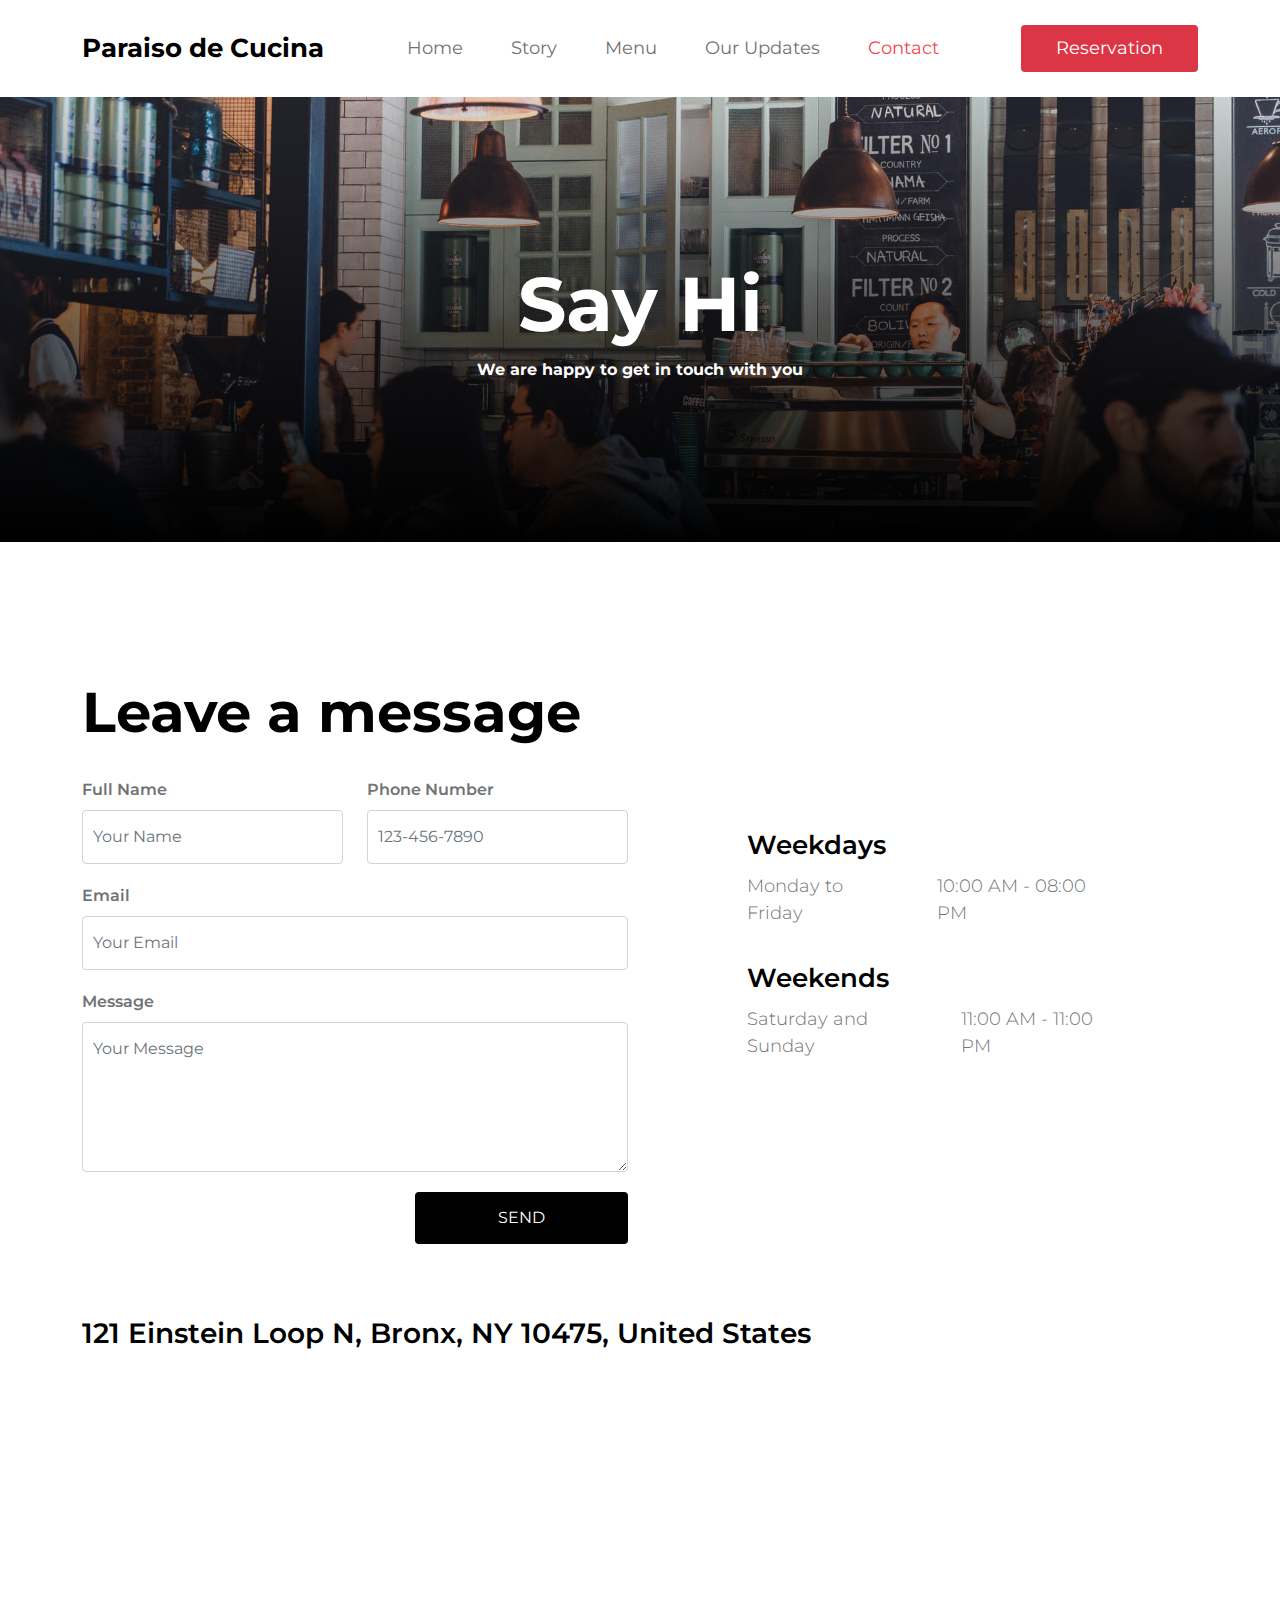
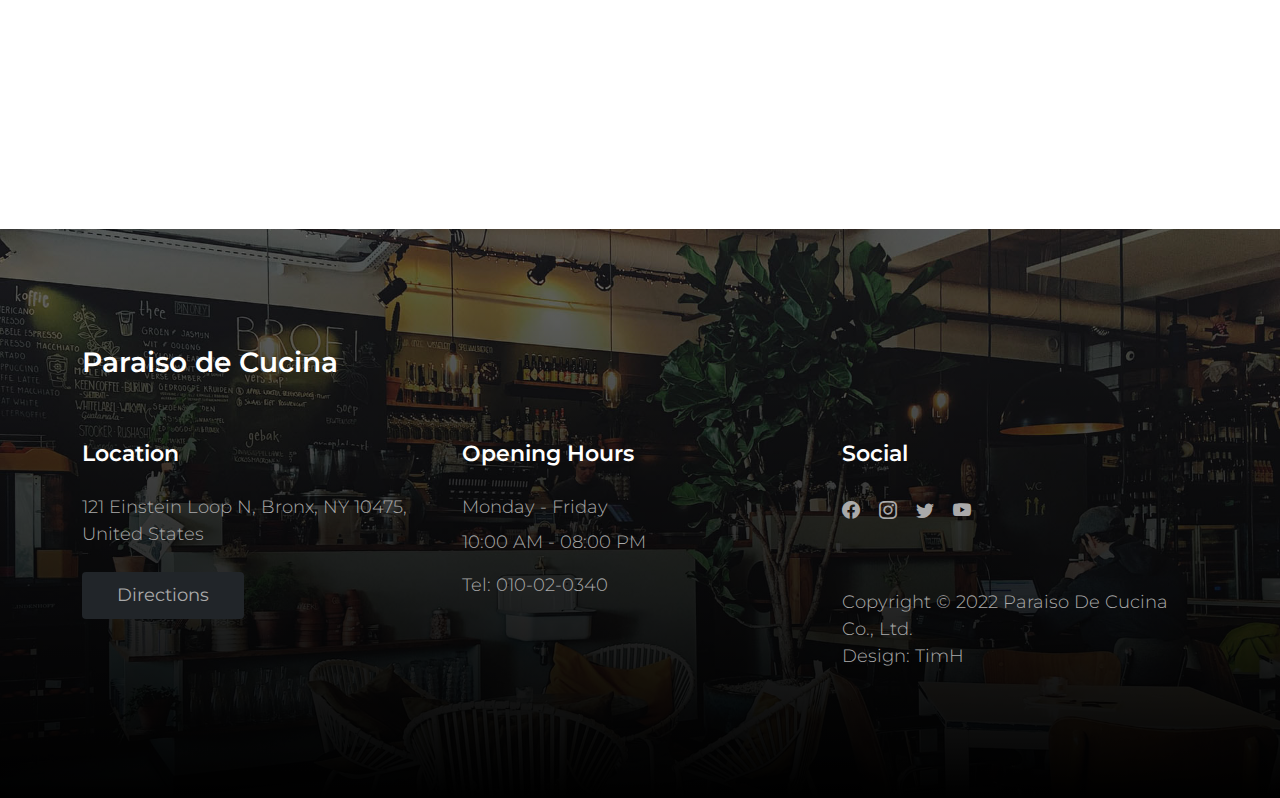
<file: contact.html>
<!doctype html>
<html lang="en">

<head>
    <meta charset="utf-8">
    <meta name="viewport" content="width=device-width, initial-scale=1">

    <meta name="description" content="">
    <meta name="author" content="">

    <title>Paraiso de Cucina - Contact Page</title>

    <!-- CSS FILES -->
    <link rel="preconnect" href="https://fonts.googleapis.com">

    <link rel="preconnect" href="https://fonts.gstatic.com" crossorigin>

    <link href="https://fonts.googleapis.com/css2?family=Montserrat:wght@300;400;600;700&display=swap" rel="stylesheet">
    <link href="css/bootstrap.min.css" rel="stylesheet">

    <link href="css/bootstrap-icons.css" rel="stylesheet">

    <link href="css/paraiso-de-cucina.css" rel="stylesheet">

</head>

<body>

    <nav class="navbar navbar-expand-lg bg-white shadow-lg">
        <div class="container">
            <button class="navbar-toggler" type="button" data-bs-toggle="collapse" data-bs-target="#navbarNav"
                aria-controls="navbarNav" aria-expanded="false" aria-label="Toggle navigation">
                <span class="navbar-toggler-icon"></span>
            </button>

            <a class="navbar-brand" href="index.html">
                Paraiso de Cucina
            </a>

            <div class="d-lg-none">
                <button type="button" class="custom-btn btn btn-danger" data-bs-toggle="modal"
                    data-bs-target="#BookingModal">Reservation</button>
            </div>

            <div class="collapse navbar-collapse" id="navbarNav">
                <ul class="navbar-nav mx-auto">
                    <li class="nav-item">
                        <a class="nav-link" href="index.html">Home</a>
                    </li>

                    <li class="nav-item">
                        <a class="nav-link" href="about.html">Story</a>
                    </li>

                    <li class="nav-item">
                        <a class="nav-link" href="menu.html">Menu</a>
                    </li>

                    <li class="nav-item">
                        <a class="nav-link" href="news.html">Our Updates</a>
                    </li>

                    <li class="nav-item">
                        <a class="nav-link active" href="contact.html">Contact</a>
                    </li>
                </ul>
            </div>

            <div class="d-none d-lg-block">
                <button type="button" class="custom-btn btn btn-danger" data-bs-toggle="modal"
                    data-bs-target="#BookingModal">Reservation</button>
            </div>

        </div>
    </nav>

    <main>

        <header class="site-header site-contact-header">
            <div class="container">
                <div class="row">

                    <div class="col-lg-10 col-12 mx-auto">
                        <h1 class="text-white">Say Hi</h1>

                        <strong class="text-white">We are happy to get in touch with you</strong>
                    </div>

                </div>
            </div>

            <div class="overlay"></div>
        </header>

        <section class="contact section-padding">
            <div class="container">
                <div class="row">

                    <div class="col-12">
                        <h2 class="mb-4">Leave a message</h2>
                    </div>

                    <div class="col-lg-6 col-12">
                        <form class="custom-form contact-form row" action="#" method="post" role="form">
                            <div class="col-lg-6 col-6">
                                <label for="contact-name" class="form-label">Full Name</label>

                                <input type="text" name="contact-name" id="contact-name" class="form-control"
                                    placeholder="Your Name" required>
                            </div>

                            <div class="col-lg-6 col-6">
                                <label for="contact-phone" class="form-label">Phone Number</label>

                                <input type="telephone" name="contact-phone" id="contact-phone"
                                    pattern="[0-9]{3}-[0-9]{3}-[0-9]{4}" class="form-control"
                                    placeholder="123-456-7890">
                            </div>

                            <div class="col-12">
                                <label for="contact-email" class="form-label">Email</label>

                                <input type="email" name="contact-email" id="contact-email" pattern="[^ @]*@[^ @]*"
                                    class="form-control" placeholder="Your Email" required="">

                                <label for="contact-message" class="form-label">Message</label>

                                <textarea class="form-control" rows="5" id="contact-message" name="contact-message"
                                    placeholder="Your Message"></textarea>
                            </div>

                            <div class="col-lg-5 col-12 ms-auto">
                                <button type="submit" class="form-control">Send</button>
                            </div>
                        </form>
                    </div>

                    <div class="col-lg-4 col-12 mx-auto mt-lg-5 mt-4">

                        <h5>Weekdays</h5>

                        <div class="d-flex mb-lg-3">
                            <p>Monday to Friday</p>

                            <p class="ms-5">10:00 AM - 08:00 PM</p>
                        </div>

                        <h5>Weekends</h5>

                        <div class="d-flex">
                            <p>Saturday and Sunday</p>

                            <p class="ms-5">11:00 AM - 11:00 PM</p>
                        </div>
                    </div>

                    <div class="col-12">
                        <h4 class="mt-5 mb-4">121 Einstein Loop N, Bronx, NY 10475, United States</h4>

                        <div class="google-map pt-3">
                            <iframe
                                src="https://www.google.com/maps/embed?pb=!1m18!1m12!1m3!1d14920.891757756479!2d-73.83496372506556!3d40.8623107607295!2m3!1f0!2f0!3f0!3m2!1i1024!2i768!4f13.1!3m3!1m2!1s0x89c28cbc17f4a0c3%3A0x9ae0f1e804a817d!2s121%20Einstein%20Loop%20N%2C%20Bronx%2C%20NY%2010475%2C%20USA!5e0!3m2!1sen!2sth!4v1650470337727!5m2!1sen!2sth"
                                width="100%" height="300" style="border:0;" allowfullscreen="" loading="lazy"></iframe>
                        </div>
                    </div>

                </div>
            </div>
        </section>

    </main>

    <footer class="site-footer section-padding">

        <div class="container">

            <div class="row">

                <div class="col-12">
                    <h4 class="text-white mb-4 me-5">Paraiso de Cucina</h4>
                </div>

                <div class="col-lg-4 col-md-7 col-xs-12 tooplate-mt30">
                    <h6 class="text-white mb-lg-4 mb-3">Location</h6>

                    <p>121 Einstein Loop N, Bronx, NY 10475, United States</p>

                    <a href="https://goo.gl/maps/wZVGLA7q64uC1s886" class="custom-btn btn btn-dark mt-2">Directions</a>
                </div>

                <div class="col-lg-4 col-md-5 col-xs-12 tooplate-mt30">
                    <h6 class="text-white mb-lg-4 mb-3">Opening Hours</h6>

                    <p class="mb-2">Monday - Friday</p>

                    <p>10:00 AM - 08:00 PM</p>

                    <p>Tel: <a href="tel: 010-02-0340" class="tel-link">010-02-0340</a></p>
                </div>

                <div class="col-lg-4 col-md-6 col-xs-12 tooplate-mt30">
                    <h6 class="text-white mb-lg-4 mb-3">Social</h6>

                    <ul class="social-icon">
                        <li><a href="#" class="social-icon-link bi-facebook"></a></li>

                        <li><a href="#" class="social-icon-link bi-instagram"></a></li>

                        <li><a href="https://twitter.com/search?q=tooplate.com&src=typed_query&f=live" target="_blank"
                                class="social-icon-link bi-twitter"></a></li>

                        <li><a href="#" class="social-icon-link bi-youtube"></a></li>
                    </ul>

                    <p class="copyright-text tooplate-mt60">Copyright © 2022 Paraiso De Cucina Co., Ltd.
                        <br>Design: <a rel="nofollow">TimH</a>
                    </p>

                </div>

            </div><!-- row ending -->

        </div><!-- container ending -->

    </footer>

    <!-- Modal -->
    <div class="modal fade" id="BookingModal" tabindex="-1" aria-labelledby="BookingModal" aria-hidden="true">
        <div class="modal-dialog modal-dialog-centered modal-xl">
            <div class="modal-content">
                <div class="modal-header">
                    <h3 class="mb-0">Reserve a table</h3>

                    <button type="button" class="btn-close" data-bs-dismiss="modal" aria-label="Close"></button>
                </div>

                <div class="modal-body d-flex flex-column justify-content-center">
                    <div class="booking">

                        <form class="booking-form row" role="form" action="#" method="post">
                            <div class="col-lg-6 col-12">
                                <label for="name" class="form-label">Full Name</label>

                                <input type="text" name="name" id="name" class="form-control" placeholder="Your Name"
                                    required>
                            </div>

                            <div class="col-lg-6 col-12">
                                <label for="email" class="form-label">Email Address</label>

                                <input type="email" name="email" id="email" pattern="[^ @]*@[^ @]*" class="form-control"
                                    placeholder="your@email.com" required>
                            </div>

                            <div class="col-lg-6 col-12">
                                <label for="phone" class="form-label">Phone Number</label>

                                <input type="telephone" name="phone" id="phone" pattern="[0-9]{3}-[0-9]{3}-[0-9]{4}"
                                    class="form-control" placeholder="123-456-7890">
                            </div>

                            <div class="col-lg-6 col-12">
                                <label for="people" class="form-label">Number of persons</label>

                                <input type="text" name="people" id="people" class="form-control"
                                    placeholder="12 persons">
                            </div>

                            <div class="col-lg-6 col-12">
                                <label for="date" class="form-label">Date</label>

                                <input type="date" name="date" id="date" value="" class="form-control">
                            </div>

                            <div class="col-lg-6 col-12">
                                <label for="time" class="form-label">Time</label>

                                <select class="form-select form-control" name="time" id="time">
                                    <option value="5" selected>5:00 PM</option>
                                    <option value="6">6:00 PM</option>
                                    <option value="7">7:00 PM</option>
                                    <option value="8">8:00 PM</option>
                                    <option value="9">9:00 PM</option>
                                </select>
                            </div>

                            <div class="col-12">
                                <label for="message" class="form-label">Special Request</label>

                                <textarea class="form-control" rows="4" id="message" name="message"
                                    placeholder=""></textarea>
                            </div>

                            <div class="col-lg-4 col-12 ms-auto">
                                <button type="submit" class="form-control">Submit Request</button>
                            </div>
                        </form>
                    </div>
                </div>

                <div class="modal-footer"></div>

            </div>

        </div>
    </div>

    <!-- JAVASCRIPT FILES -->
    <script src="js/jquery.min.js"></script>
    <script src="js/bootstrap.bundle.min.js"></script>
    <script src="js/custom.js"></script>

</body>

</html>
</file>
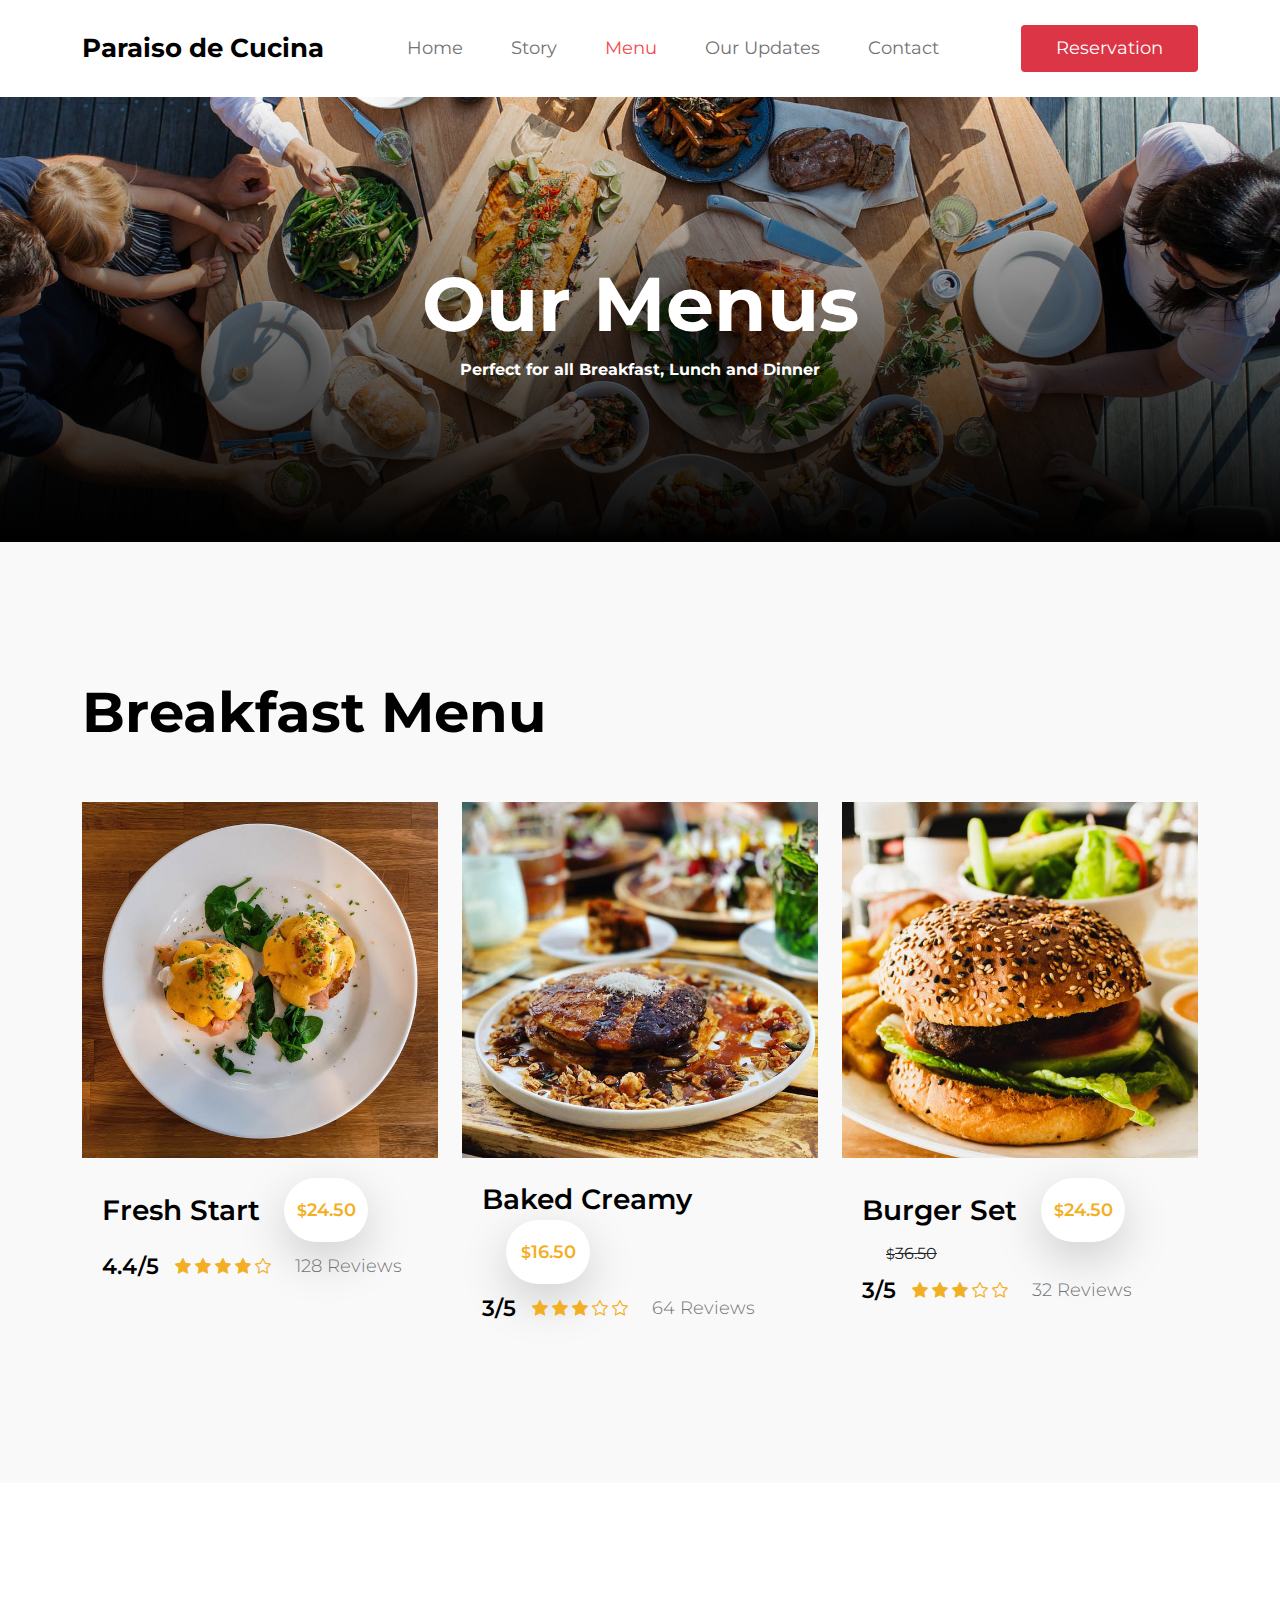
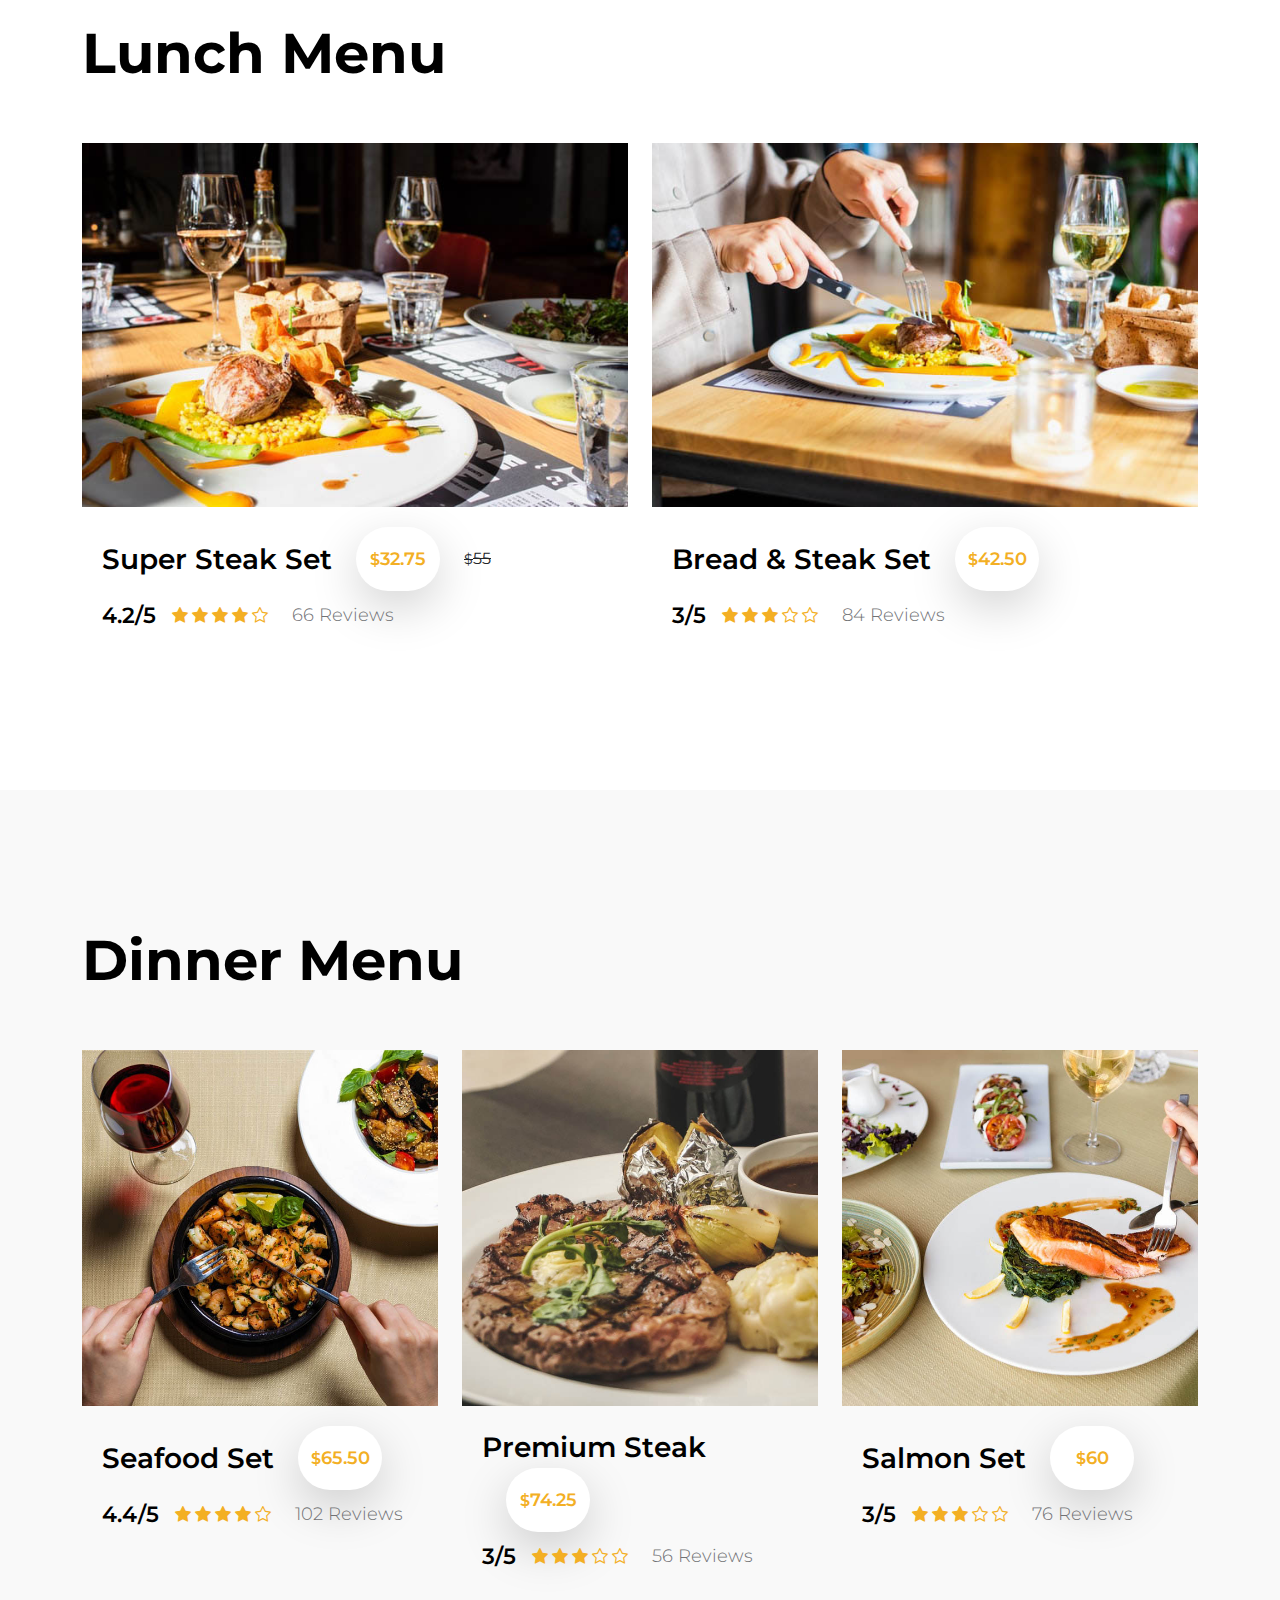
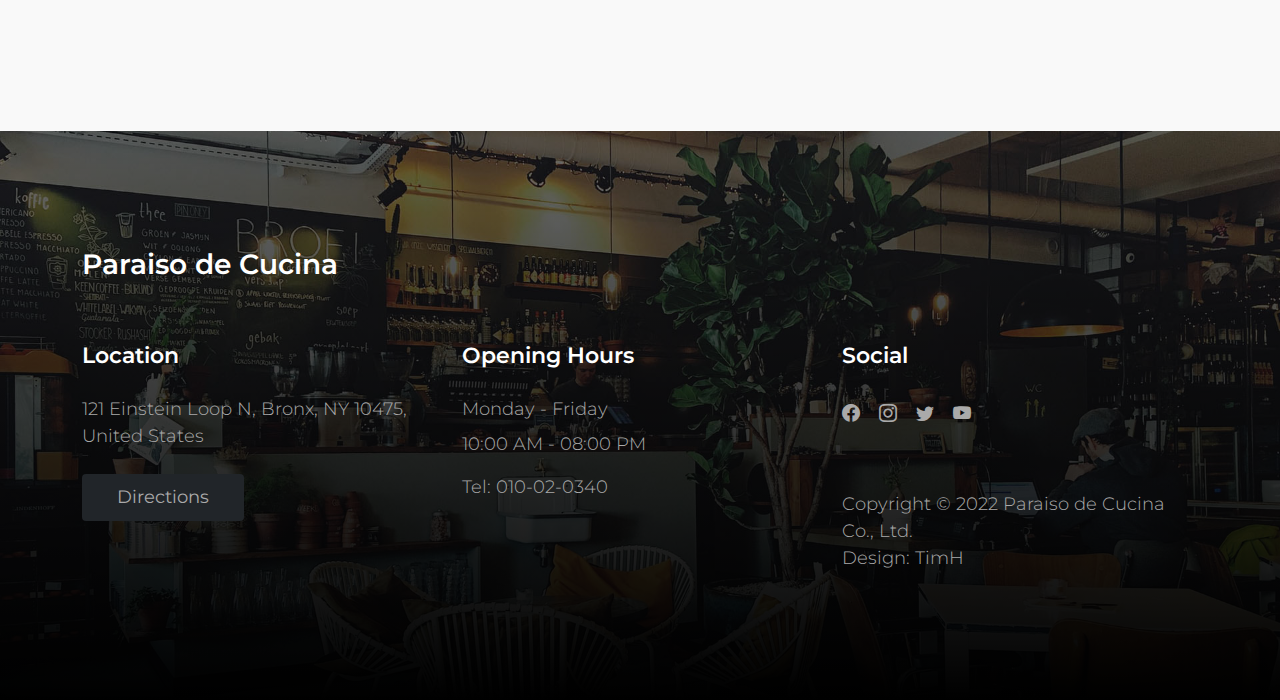
<file: menu.html>
<!doctype html>
<html lang="en">

<head>
    <meta charset="utf-8">
    <meta name="viewport" content="width=device-width, initial-scale=1">

    <meta name="description" content="">
    <meta name="author" content="">

    <title>Paraisa de Cucina Menu</title>

    <!-- CSS FILES -->
    <link rel="preconnect" href="https://fonts.googleapis.com">

    <link rel="preconnect" href="https://fonts.gstatic.com" crossorigin>

    <link href="https://fonts.googleapis.com/css2?family=Montserrat:wght@300;400;600;700&display=swap" rel="stylesheet">
    <link href="css/bootstrap.min.css" rel="stylesheet">

    <link href="css/bootstrap-icons.css" rel="stylesheet">

    <link href="css/paraiso-de-cucina.css" rel="stylesheet">

</head>

<body>

    <nav class="navbar navbar-expand-lg bg-white shadow-lg">
        <div class="container">
            <button class="navbar-toggler" type="button" data-bs-toggle="collapse" data-bs-target="#navbarNav"
                aria-controls="navbarNav" aria-expanded="false" aria-label="Toggle navigation">
                <span class="navbar-toggler-icon"></span>
            </button>

            <a class="navbar-brand" href="index.html">
                Paraiso de Cucina
            </a>

            <div class="d-lg-none">
                <button type="button" class="custom-btn btn btn-danger" data-bs-toggle="modal"
                    data-bs-target="#BookingModal">Reservation</button>
            </div>

            <div class="collapse navbar-collapse" id="navbarNav">
                <ul class="navbar-nav mx-auto">
                    <li class="nav-item">
                        <a class="nav-link" href="index.html">Home</a>
                    </li>

                    <li class="nav-item">
                        <a class="nav-link" href="about.html">Story</a>
                    </li>

                    <li class="nav-item">
                        <a class="nav-link active" href="menu.html">Menu</a>
                    </li>

                    <li class="nav-item">
                        <a class="nav-link" href="news.html">Our Updates</a>
                    </li>

                    <li class="nav-item">
                        <a class="nav-link" href="contact.html">Contact</a>
                    </li>
                </ul>
            </div>

            <div class="d-none d-lg-block">
                <button type="button" class="custom-btn btn btn-danger" data-bs-toggle="modal"
                    data-bs-target="#BookingModal">Reservation</button>
            </div>

        </div>
    </nav>

    <main>

        <header class="site-header site-menu-header">
            <div class="container">
                <div class="row">

                    <div class="col-lg-10 col-12 mx-auto">
                        <h1 class="text-white">Our Menus</h1>

                        <strong class="text-white">Perfect for all Breakfast, Lunch and Dinner</strong>
                    </div>

                </div>
            </div>

            <div class="overlay"></div>
        </header>

        <section class="menu section-padding">
            <div class="container">
                <div class="row">

                    <div class="col-12">
                        <h2 class="mb-lg-5 mb-4">Breakfast Menu</h2>
                    </div>

                    <div class="col-lg-4 col-md-6 col-12">
                        <div class="menu-thumb">
                            <img src="images/breakfast/brett-jordan-8xt8-HIFqc8-unsplash.jpg"
                                class="img-fluid menu-image" alt="">

                            <div class="menu-info d-flex flex-wrap align-items-center">
                                <h4 class="mb-0">Fresh Start</h4>

                                <span class="price-tag bg-white shadow-lg ms-4"><small>$</small>24.50</span>

                                <div class="d-flex flex-wrap align-items-center w-100 mt-2">
                                    <h6 class="reviews-text mb-0 me-3">4.4/5</h6>

                                    <div class="reviews-stars">
                                        <i class="bi-star-fill reviews-icon"></i>
                                        <i class="bi-star-fill reviews-icon"></i>
                                        <i class="bi-star-fill reviews-icon"></i>
                                        <i class="bi-star-fill reviews-icon"></i>
                                        <i class="bi-star reviews-icon"></i>
                                    </div>

                                    <p class="reviews-text mb-0 ms-4">128 Reviews</p>
                                </div>
                            </div>
                        </div>
                    </div>

                    <div class="col-lg-4 col-md-6 col-12">
                        <div class="menu-thumb">
                            <img src="images/breakfast/lucas-swennen-1W_MyJSRLuQ-unsplash.jpg"
                                class="img-fluid menu-image" alt="">

                            <div class="menu-info d-flex flex-wrap align-items-center">
                                <h4 class="mb-0">Baked Creamy</h4>

                                <span class="price-tag bg-white shadow-lg ms-4"><small>$</small>16.50</span>

                                <div class="d-flex flex-wrap align-items-center w-100 mt-2">
                                    <h6 class="reviews-text mb-0 me-3">3/5</h6>

                                    <div class="reviews-stars">
                                        <i class="bi-star-fill reviews-icon"></i>
                                        <i class="bi-star-fill reviews-icon"></i>
                                        <i class="bi-star-fill reviews-icon"></i>
                                        <i class="bi-star reviews-icon"></i>
                                        <i class="bi-star reviews-icon"></i>
                                    </div>

                                    <p class="reviews-text mb-0 ms-4">64 Reviews</p>
                                </div>
                            </div>
                        </div>
                    </div>

                    <div class="col-lg-4 col-md-6 col-12">
                        <div class="menu-thumb">
                            <img src="images/breakfast/louis-hansel-dphM2U1xq0U-unsplash.jpg"
                                class="img-fluid menu-image" alt="">

                            <div class="menu-info d-flex flex-wrap align-items-center">
                                <h4 class="mb-0">Burger Set</h4>

                                <span class="price-tag bg-white shadow-lg ms-4"><small>$</small>24.50</span>

                                <del class="ms-4"><small>$</small>36.50</del>

                                <div class="d-flex flex-wrap align-items-center w-100 mt-2">
                                    <h6 class="reviews-text mb-0 me-3">3/5</h6>

                                    <div class="reviews-stars">
                                        <i class="bi-star-fill reviews-icon"></i>
                                        <i class="bi-star-fill reviews-icon"></i>
                                        <i class="bi-star-fill reviews-icon"></i>
                                        <i class="bi-star reviews-icon"></i>
                                        <i class="bi-star reviews-icon"></i>
                                    </div>

                                    <p class="reviews-text mb-0 ms-4">32 Reviews</p>
                                </div>
                            </div>
                        </div>
                    </div>

                </div>
            </div>
        </section>

        <section class="menu section-padding bg-white">
            <div class="container">
                <div class="row">

                    <div class="col-12">
                        <h2 class="mb-lg-5 mb-4">Lunch Menu</h2>
                    </div>

                    <div class="col-lg-6 col-12">
                        <div class="menu-thumb">
                            <img src="images/lunch/louis-hansel-cH5IPjaAYyo-unsplash.jpg" class="img-fluid menu-image"
                                alt="">

                            <div class="menu-info d-flex flex-wrap align-items-center">
                                <h4 class="mb-0">Super Steak Set</h4>

                                <span class="price-tag bg-white shadow-lg ms-4"><small>$</small>32.75</span>

                                <del class="ms-4"><small>$</small>55</del>

                                <div class="d-flex flex-wrap align-items-center w-100 mt-2">
                                    <h6 class="reviews-text mb-0 me-3">4.2/5</h6>

                                    <div class="reviews-stars">
                                        <i class="bi-star-fill reviews-icon"></i>
                                        <i class="bi-star-fill reviews-icon"></i>
                                        <i class="bi-star-fill reviews-icon"></i>
                                        <i class="bi-star-fill reviews-icon"></i>
                                        <i class="bi-star reviews-icon"></i>
                                    </div>

                                    <p class="reviews-text mb-0 ms-4">66 Reviews</p>
                                </div>
                            </div>
                        </div>
                    </div>

                    <div class="col-lg-6 col-12">
                        <div class="menu-thumb">
                            <img src="images/lunch/louis-hansel-rheOvfxOlOA-unsplash.jpg" class="img-fluid menu-image"
                                alt="">

                            <div class="menu-info d-flex flex-wrap align-items-center">
                                <h4 class="mb-0">Bread &amp; Steak Set</h4>

                                <span class="price-tag bg-white shadow-lg ms-4"><small>$</small>42.50</span>

                                <div class="d-flex flex-wrap align-items-center w-100 mt-2">
                                    <h6 class="reviews-text mb-0 me-3">3/5</h6>

                                    <div class="reviews-stars">
                                        <i class="bi-star-fill reviews-icon"></i>
                                        <i class="bi-star-fill reviews-icon"></i>
                                        <i class="bi-star-fill reviews-icon"></i>
                                        <i class="bi-star reviews-icon"></i>
                                        <i class="bi-star reviews-icon"></i>
                                    </div>

                                    <p class="reviews-text mb-0 ms-4">84 Reviews</p>
                                </div>
                            </div>
                        </div>
                    </div>

                </div>
            </div>
        </section>

        <section class="menu section-padding">
            <div class="container">
                <div class="row">

                    <div class="col-12">
                        <h2 class="mb-lg-5 mb-4">Dinner Menu</h2>
                    </div>

                    <div class="col-lg-4 col-md-6 col-12">
                        <div class="menu-thumb">
                            <img src="images/dinner/farhad-ibrahimzade-ZipYER3NLhY-unsplash.jpg"
                                class="img-fluid menu-image" alt="">

                            <div class="menu-info d-flex flex-wrap align-items-center">
                                <h4 class="mb-0">Seafood Set</h4>

                                <span class="price-tag bg-white shadow-lg ms-4"><small>$</small>65.50</span>

                                <div class="d-flex flex-wrap align-items-center w-100 mt-2">
                                    <h6 class="reviews-text mb-0 me-3">4.4/5</h6>

                                    <div class="reviews-stars">
                                        <i class="bi-star-fill reviews-icon"></i>
                                        <i class="bi-star-fill reviews-icon"></i>
                                        <i class="bi-star-fill reviews-icon"></i>
                                        <i class="bi-star-fill reviews-icon"></i>
                                        <i class="bi-star reviews-icon"></i>
                                    </div>

                                    <p class="reviews-text mb-0 ms-4">102 Reviews</p>
                                </div>
                            </div>
                        </div>
                    </div>

                    <div class="col-lg-4 col-md-6 col-12">
                        <div class="menu-thumb">
                            <img src="images/dinner/keriliwi-c3mFafsFz2w-unsplash.jpg" class="img-fluid menu-image"
                                alt="">

                            <div class="menu-info d-flex flex-wrap align-items-center">
                                <h4 class="mb-0">Premium Steak</h4>

                                <span class="price-tag bg-white shadow-lg ms-4"><small>$</small>74.25</span>

                                <div class="d-flex flex-wrap align-items-center w-100 mt-2">
                                    <h6 class="reviews-text mb-0 me-3">3/5</h6>

                                    <div class="reviews-stars">
                                        <i class="bi-star-fill reviews-icon"></i>
                                        <i class="bi-star-fill reviews-icon"></i>
                                        <i class="bi-star-fill reviews-icon"></i>
                                        <i class="bi-star reviews-icon"></i>
                                        <i class="bi-star reviews-icon"></i>
                                    </div>

                                    <p class="reviews-text mb-0 ms-4">56 Reviews</p>
                                </div>
                            </div>
                        </div>
                    </div>

                    <div class="col-lg-4 col-md-6 col-12">
                        <div class="menu-thumb">
                            <img src="images/dinner/farhad-ibrahimzade-isHUj3N0194-unsplash.jpg"
                                class="img-fluid menu-image" alt="">

                            <div class="menu-info d-flex flex-wrap align-items-center">
                                <h4 class="mb-0">Salmon Set</h4>

                                <span class="price-tag bg-white shadow-lg ms-4"><small>$</small>60</span>

                                <div class="d-flex flex-wrap align-items-center w-100 mt-2">
                                    <h6 class="reviews-text mb-0 me-3">3/5</h6>

                                    <div class="reviews-stars">
                                        <i class="bi-star-fill reviews-icon"></i>
                                        <i class="bi-star-fill reviews-icon"></i>
                                        <i class="bi-star-fill reviews-icon"></i>
                                        <i class="bi-star reviews-icon"></i>
                                        <i class="bi-star reviews-icon"></i>
                                    </div>

                                    <p class="reviews-text mb-0 ms-4">76 Reviews</p>
                                </div>
                            </div>
                        </div>
                    </div>

                </div>
            </div>
        </section>

    </main>

    <footer class="site-footer section-padding">

        <div class="container">

            <div class="row">

                <div class="col-12">
                    <h4 class="text-white mb-4 me-5">Paraiso de Cucina</h4>
                </div>

                <div class="col-lg-4 col-md-7 col-xs-12 tooplate-mt30">
                    <h6 class="text-white mb-lg-4 mb-3">Location</h6>

                    <p>121 Einstein Loop N, Bronx, NY 10475, United States</p>

                    <a href="https://goo.gl/maps/wZVGLA7q64uC1s886" class="custom-btn btn btn-dark mt-2">Directions</a>
                </div>

                <div class="col-lg-4 col-md-5 col-xs-12 tooplate-mt30">
                    <h6 class="text-white mb-lg-4 mb-3">Opening Hours</h6>

                    <p class="mb-2">Monday - Friday</p>

                    <p>10:00 AM - 08:00 PM</p>

                    <p>Tel: <a href="tel: 010-02-0340" class="tel-link">010-02-0340</a></p>
                </div>

                <div class="col-lg-4 col-md-6 col-xs-12 tooplate-mt30">
                    <h6 class="text-white mb-lg-4 mb-3">Social</h6>

                    <ul class="social-icon">
                        <li><a href="#" class="social-icon-link bi-facebook"></a></li>

                        <li><a href="#" class="social-icon-link bi-instagram"></a></li>

                        <li><a href="#" class="social-icon-link bi-twitter"></a></li>

                        <li><a href="#" class="social-icon-link bi-youtube"></a></li>
                    </ul>

                    <p class="copyright-text tooplate-mt60">Copyright © 2022 Paraiso de Cucina Co., Ltd.
                        <br>Design: <a rel="nofollow">TimH</a>
                    </p>

                </div>

            </div><!-- row ending -->

        </div><!-- container ending -->

    </footer>

    <!-- Modal -->
    <div class="modal fade" id="BookingModal" tabindex="-1" aria-labelledby="BookingModal" aria-hidden="true">
        <div class="modal-dialog modal-dialog-centered modal-xl">
            <div class="modal-content">
                <div class="modal-header">
                    <h3 class="mb-0">Reserve a table</h3>

                    <button type="button" class="btn-close" data-bs-dismiss="modal" aria-label="Close"></button>
                </div>

                <div class="modal-body d-flex flex-column justify-content-center">
                    <div class="booking">

                        <form class="booking-form row" role="form" action="#" method="post">
                            <div class="col-lg-6 col-12">
                                <label for="name" class="form-label">Full Name</label>

                                <input type="text" name="name" id="name" class="form-control" placeholder="Your Name"
                                    required>
                            </div>

                            <div class="col-lg-6 col-12">
                                <label for="email" class="form-label">Email Address</label>

                                <input type="email" name="email" id="email" pattern="[^ @]*@[^ @]*" class="form-control"
                                    placeholder="your@email.com" required>
                            </div>

                            <div class="col-lg-6 col-12">
                                <label for="phone" class="form-label">Phone Number</label>

                                <input type="telephone" name="phone" id="phone" pattern="[0-9]{3}-[0-9]{3}-[0-9]{4}"
                                    class="form-control" placeholder="123-456-7890">
                            </div>

                            <div class="col-lg-6 col-12">
                                <label for="people" class="form-label">Number of persons</label>

                                <input type="text" name="people" id="people" class="form-control"
                                    placeholder="12 persons">
                            </div>

                            <div class="col-lg-6 col-12">
                                <label for="date" class="form-label">Date</label>

                                <input type="date" name="date" id="date" value="" class="form-control">
                            </div>

                            <div class="col-lg-6 col-12">
                                <label for="time" class="form-label">Time</label>

                                <select class="form-select form-control" name="time" id="time">
                                    <option value="5" selected>5:00 PM</option>
                                    <option value="6">6:00 PM</option>
                                    <option value="7">7:00 PM</option>
                                    <option value="8">8:00 PM</option>
                                    <option value="9">9:00 PM</option>
                                </select>
                            </div>

                            <div class="col-12">
                                <label for="message" class="form-label">Special Request</label>

                                <textarea class="form-control" rows="4" id="message" name="message"
                                    placeholder=""></textarea>
                            </div>

                            <div class="col-lg-4 col-12 ms-auto">
                                <button type="submit" class="form-control">Submit Request</button>
                            </div>
                        </form>
                    </div>
                </div>

                <div class="modal-footer"></div>

            </div>

        </div>
    </div>

    <!-- JAVASCRIPT FILES -->
    <script src="js/jquery.min.js"></script>
    <script src="js/bootstrap.bundle.min.js"></script>
    <script src="js/custom.js"></script>

</body>

</html>
</file>
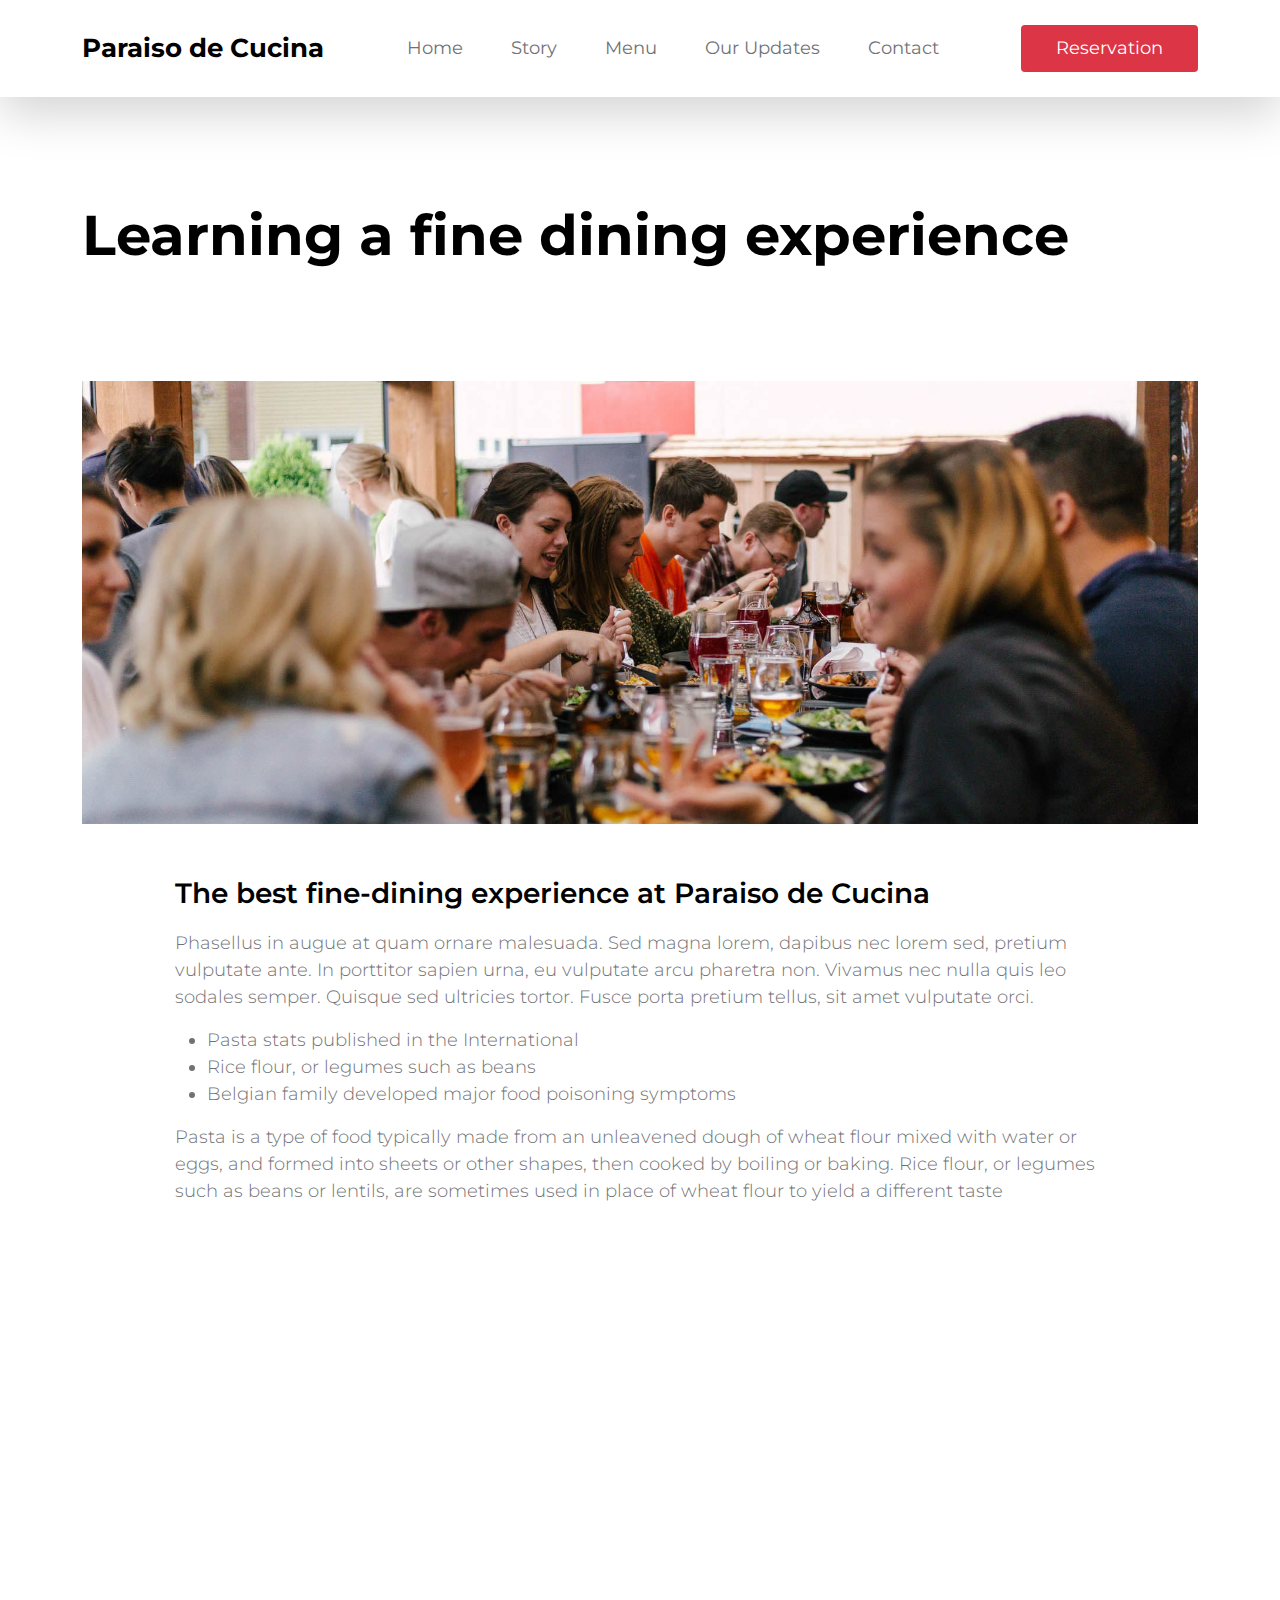
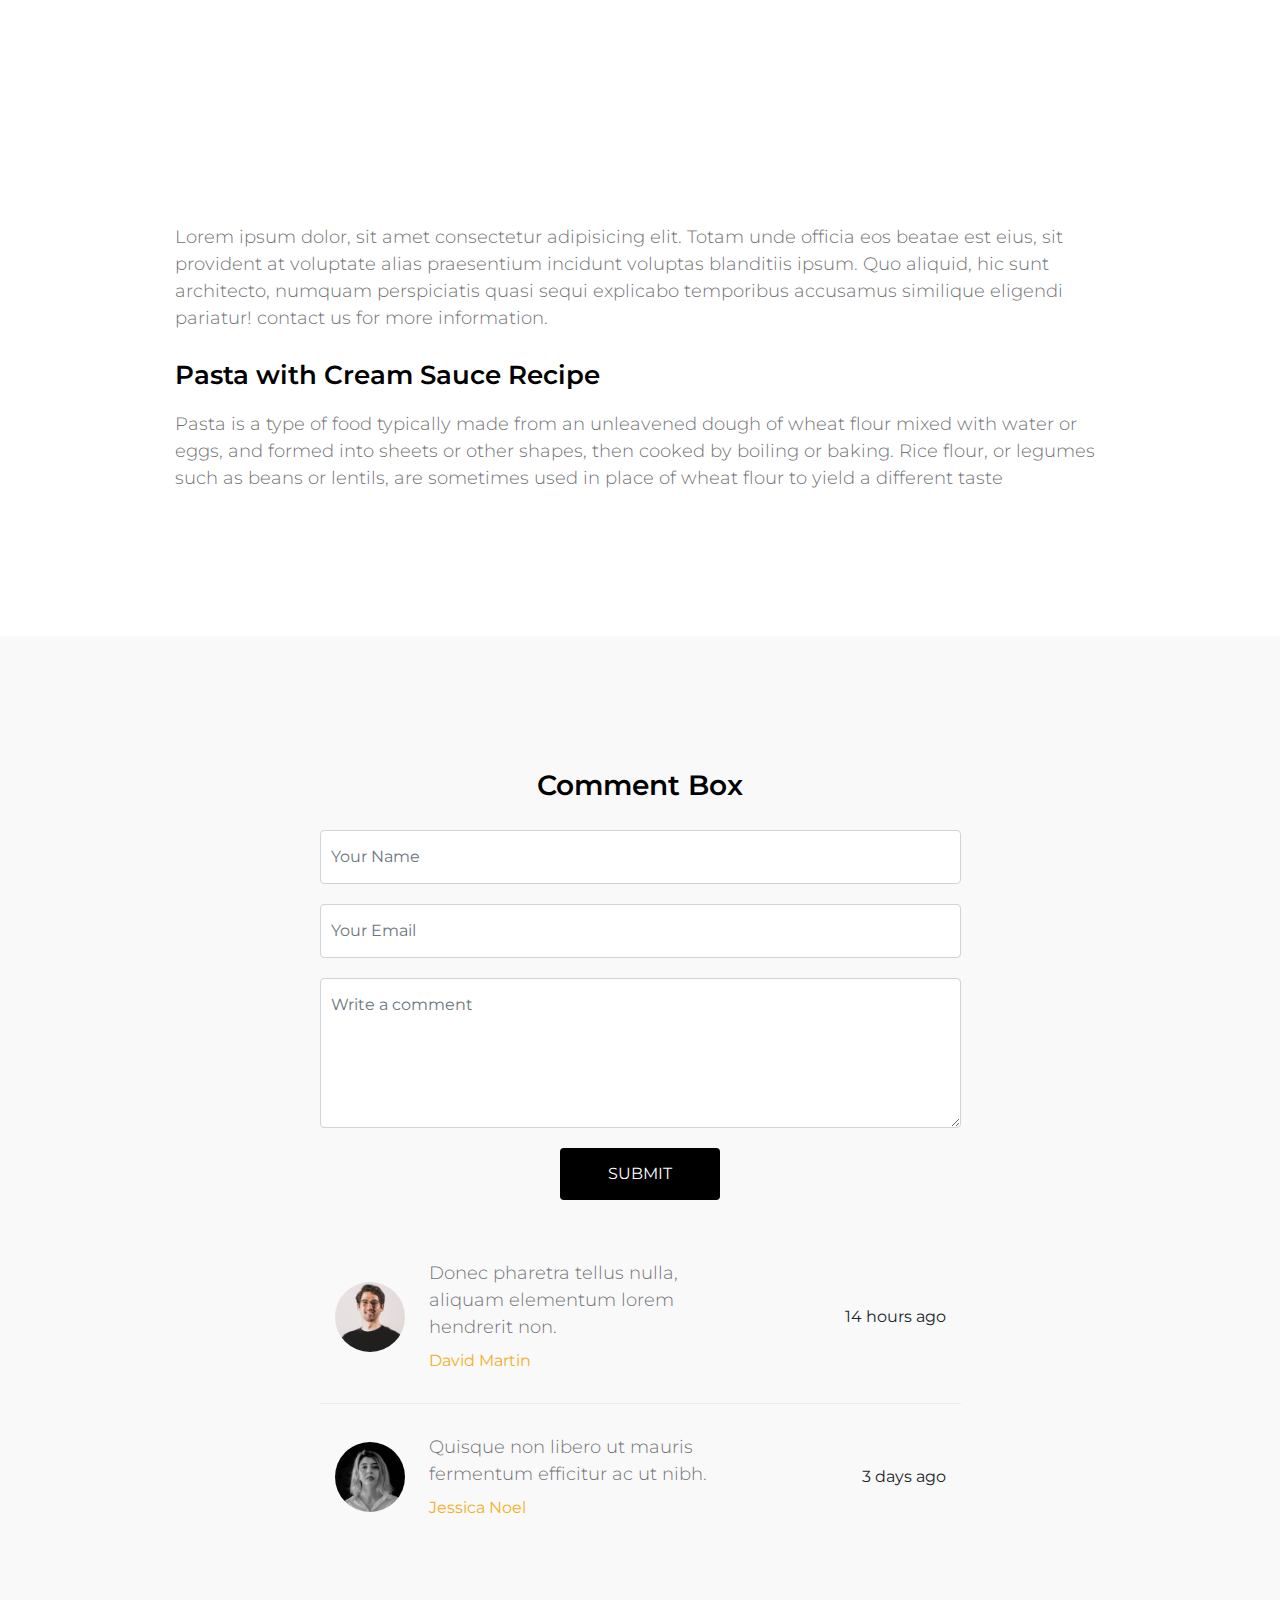
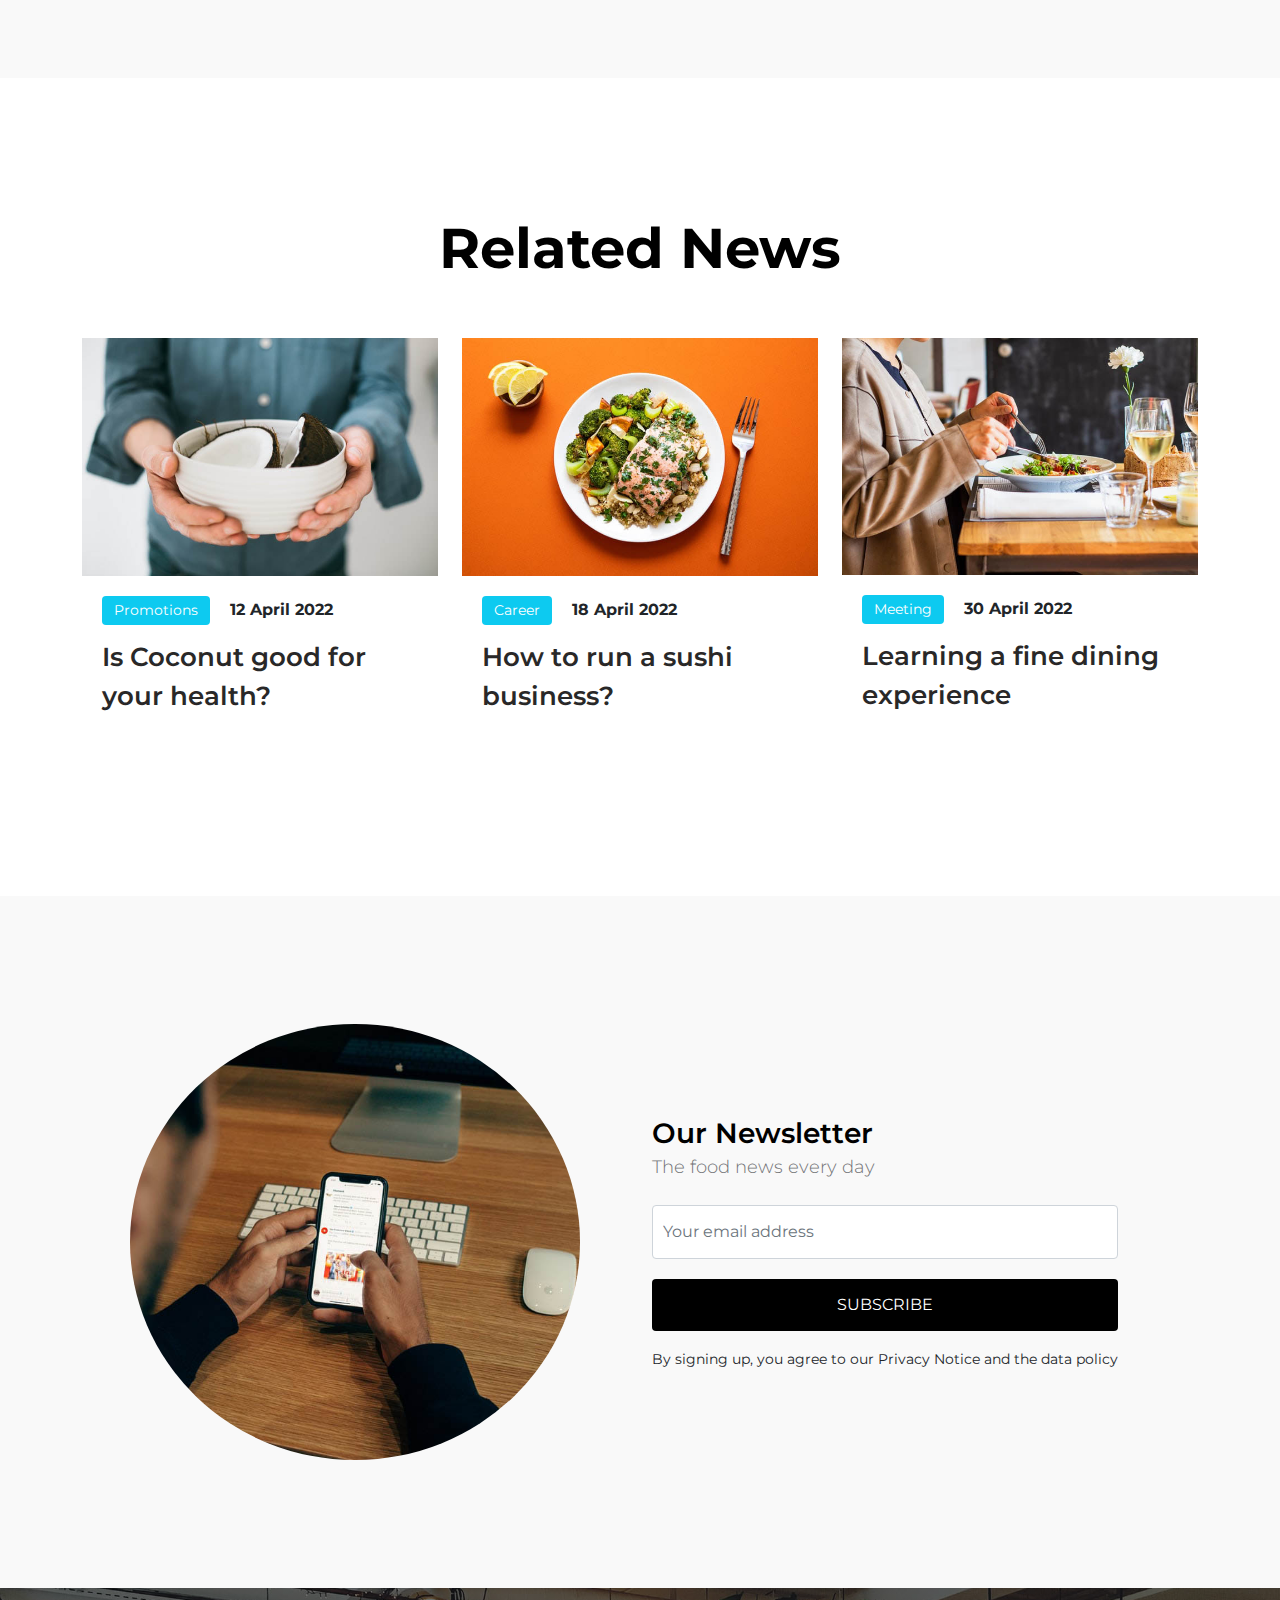
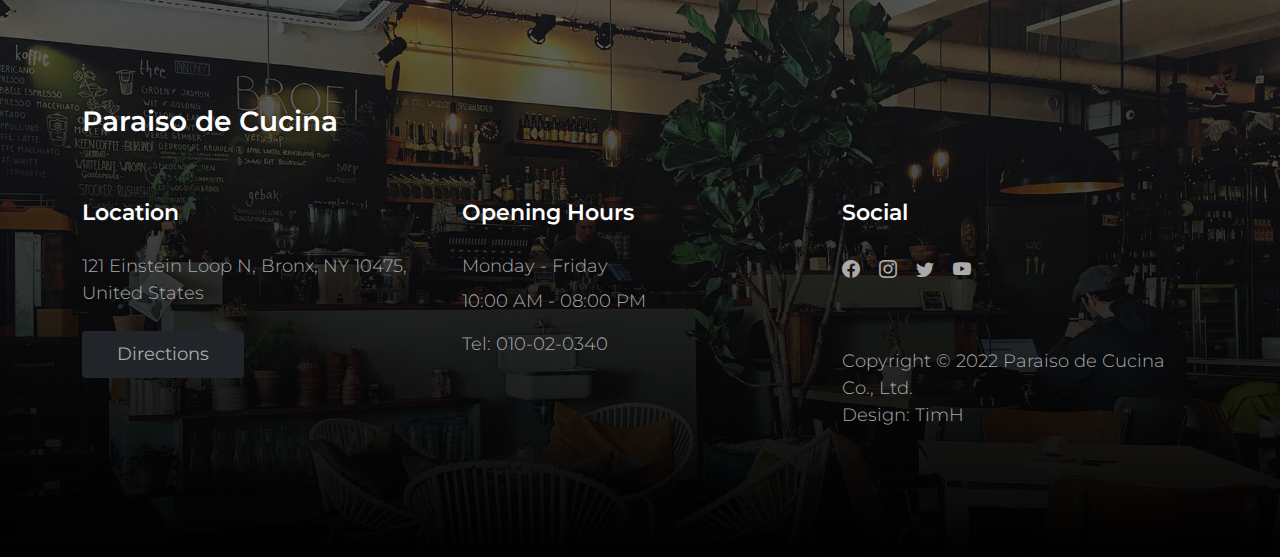
<file: news-detail.html>
<!doctype html>
<html lang="en">

<head>
    <meta charset="utf-8">
    <meta name="viewport" content="width=device-width, initial-scale=1">

    <meta name="description" content="">
    <meta name="author" content="">

    <title>Paraiso de Cucina - News Page</title>

    <!-- CSS FILES -->
    <link rel="preconnect" href="https://fonts.googleapis.com">

    <link rel="preconnect" href="https://fonts.gstatic.com" crossorigin>

    <link href="https://fonts.googleapis.com/css2?family=Montserrat:wght@300;400;600;700&display=swap" rel="stylesheet">
    <link href="css/bootstrap.min.css" rel="stylesheet">

    <link href="css/bootstrap-icons.css" rel="stylesheet">

    <link href="css/paraiso-de-cucina.css" rel="stylesheet">

</head>

<body>

    <nav class="navbar navbar-expand-lg bg-white shadow-lg">
        <div class="container">
            <button class="navbar-toggler" type="button" data-bs-toggle="collapse" data-bs-target="#navbarNav"
                aria-controls="navbarNav" aria-expanded="false" aria-label="Toggle navigation">
                <span class="navbar-toggler-icon"></span>
            </button>

            <a class="navbar-brand" href="index.html">
                Paraiso de Cucina
            </a>

            <div class="d-lg-none">
                <button type="button" class="custom-btn btn btn-danger" data-bs-toggle="modal"
                    data-bs-target="#BookingModal">Reservation</button>
            </div>

            <div class="collapse navbar-collapse" id="navbarNav">
                <ul class="navbar-nav mx-auto">
                    <li class="nav-item">
                        <a class="nav-link" href="index.html">Home</a>
                    </li>

                    <li class="nav-item">
                        <a class="nav-link" href="about.html">Story</a>
                    </li>

                    <li class="nav-item">
                        <a class="nav-link" href="menu.html">Menu</a>
                    </li>

                    <li class="nav-item">
                        <a class="nav-link" href="news.html">Our Updates</a>
                    </li>

                    <li class="nav-item">
                        <a class="nav-link" href="contact.html">Contact</a>
                    </li>
                </ul>
            </div>

            <div class="d-none d-lg-block">
                <button type="button" class="custom-btn btn btn-danger" data-bs-toggle="modal"
                    data-bs-target="#BookingModal">Reservation</button>
            </div>

        </div>
    </nav>

    <main>

        <header class="site-header site-news-detail-header">
            <div class="container">
                <div class="row">

                    <div class="col-12">
                        <h2>Learning a fine dining experience</h2>
                    </div>

                </div>
            </div>
        </header>

        <section class="news-detail section-padding pt-0">
            <div class="container">
                <div class="row">

                    <div class="col-lg-12 col-12">
                        <img src="images/news/news-detail-header.jpg" class="img-fluid news-detail-image"
                            alt="fine dining experience">

                        <div class="col-lg-10 col-10 mx-auto mt-5">

                            <h4 class="mb-3">The best fine-dining experience at Paraiso de Cucina</h4>

                            <p>Phasellus in augue at quam ornare malesuada. Sed magna lorem, dapibus nec lorem sed,
                                pretium vulputate ante. In porttitor sapien urna, eu vulputate arcu pharetra non.
                                Vivamus nec nulla quis leo sodales semper. Quisque sed ultricies tortor. Fusce porta
                                pretium tellus, sit amet vulputate orci.</p>

                            <ul class="list">
                                <li class="list-item">Pasta stats published in the International</li>

                                <li class="list-item">Rice flour, or legumes such as beans</li>

                                <li class="list-item">Belgian family developed major food poisoning symptoms</li>
                            </ul>

                            <p>Pasta is a type of food typically made from an unleavened dough of wheat flour mixed with
                                water or eggs, and formed into sheets or other shapes, then cooked by boiling or baking.
                                Rice flour, or legumes such as beans or lentils, are sometimes used in place of wheat
                                flour to yield a different taste</p>

                            <div class="ratio ratio-16x9 my-5">
                                <iframe width="560" height="315"
                                    src="https://www.youtube.com/embed/6vebbDZxoKE?controls=0"
                                    title="YouTube video player" frameborder="0"
                                    allow="accelerometer; autoplay; clipboard-write; encrypted-media; gyroscope; picture-in-picture"
                                    allowfullscreen></iframe>
                            </div>

                            <p>Lorem ipsum dolor, sit amet consectetur adipisicing elit. Totam unde officia eos beatae
                                est eius, sit provident at voluptate alias praesentium incidunt voluptas blanditiis
                                ipsum. Quo aliquid, hic sunt architecto, numquam perspiciatis quasi sequi explicabo
                                temporibus accusamus similique eligendi pariatur! contact us for more information.</p>

                            <h5 class="mt-4 mb-3">Pasta with Cream Sauce Recipe</h5>

                            <p>Pasta is a type of food typically made from an unleavened dough of wheat flour mixed with
                                water or eggs, and formed into sheets or other shapes, then cooked by boiling or baking.
                                Rice flour, or legumes such as beans or lentils, are sometimes used in place of wheat
                                flour to yield a different taste</p>
                        </div>
                    </div>

                </div>
            </div>
        </section>

        <section class="comments section-padding">
            <div class="container">
                <div class="row">

                    <div class="col-12">
                        <h4 class="text-center mb-4">Comment Box</h4>
                    </div>

                    <div class="col-lg-7 col-12 mx-auto">
                        <form class="custom-form comment-form" action="#" method="get" role="form">

                            <input type="text" name="comment-name" id="comment-name" class="form-control"
                                placeholder="Your Name" required>

                            <input type="email" name="comment-email" id="comment-email" pattern="[^ @]*@[^ @]*"
                                class="form-control" placeholder="Your Email" required="">

                            <textarea class="form-control" rows="5" id="comment" name="comment"
                                placeholder="Write a comment" required></textarea>

                            <div class="col-lg-3 col-4 mx-auto">
                                <button type="submit" class="form-control" id="subscribe">Submit</button>
                            </div>
                        </form>

                        <div class="news-author d-flex flex-wrap align-items-center">
                            <img src="images/author/alexander-hipp-iEEBWgY_6lA-unsplash.jpg"
                                class="img-fluid news-author-image" alt="">

                            <div class="ms-4 w-50">
                                <p class="mb-2">Donec pharetra tellus nulla, aliquam elementum lorem hendrerit non.</p>

                                <a href="#">David Martin</a>
                            </div>

                            <span class="ms-auto">14 hours ago</span>
                        </div>

                        <div class="news-author d-flex flex-wrap align-items-center">
                            <img src="images/author/shoeib-abolhassani-ojl7T2Ah93U-unsplash.jpg"
                                class="img-fluid news-author-image" alt="">

                            <div class="ms-4 w-50">
                                <p class="mb-2">Quisque non libero ut mauris fermentum efficitur ac ut nibh.</p>

                                <a href="#">Jessica Noel</a>
                            </div>

                            <span class="ms-auto">3 days ago</span>
                        </div>
                    </div>

                </div>
            </div>
        </section>

        <section class="related-news section-padding bg-white">
            <div class="container">
                <div class="row">

                    <h2 class="text-center mb-lg-5 mb-4">Related News</h2>

                    <div class="col-lg-4 col-md-6 col-12">
                        <div class="news-thumb mb-4">
                            <a href="news-detail.html">
                                <img src="images/news/gilles-lambert-S_LhjpfIdm4-unsplash.jpg"
                                    class="img-fluid news-image" alt="">
                            </a>

                            <div class="news-text-info">
                                <span class="category-tag me-3 bg-info">Promotions</span>

                                <strong>12 April 2022</strong>

                                <h5 class="news-title mt-2">
                                    <a href="news-detail.html" class="news-title-link">Is Coconut good for your
                                        health?</a>
                                </h5>
                            </div>
                        </div>
                    </div>

                    <div class="col-lg-4 col-md-6 col-12">
                        <div class="news-thumb mb-4">
                            <a href="news-detail.html">
                                <img src="images/news/ella-olsson-mmnKI8kMxpc-unsplash.jpg" class="img-fluid news-image"
                                    alt="">
                            </a>

                            <div class="news-text-info">
                                <span class="category-tag me-3 bg-info">Career</span>

                                <strong>18 April 2022</strong>

                                <h5 class="news-title mt-2">
                                    <a href="news-detail.html" class="news-title-link">How to run a sushi business?</a>
                                </h5>
                            </div>
                        </div>
                    </div>

                    <div class="col-lg-4 col-md-6 col-12">
                        <div class="news-thumb mb-4">
                            <a href="news-detail.html">
                                <img src="images/news/louis-hansel-GiIiRV0FjwU-unsplash.jpg"
                                    class="img-fluid news-image" alt="">
                            </a>

                            <div class="news-text-info">
                                <span class="category-tag me-3 bg-info">Meeting</span>

                                <strong>30 April 2022</strong>

                                <h5 class="news-title mt-2">
                                    <a href="news-detail.html" class="news-title-link">Learning a fine dining
                                        experience</a>
                                </h5>
                            </div>
                        </div>
                    </div>

                </div>
            </div>
        </section>

        <section class="newsletter section-padding">
            <div class="container">
                <div class="row">

                    <div class="col-lg-6 col-12">
                        <img src="images/charles-deluvio-FdDkfYFHqe4-unsplash.jpg" class="img-fluid newsletter-image"
                            alt="">
                    </div>

                    <div class="col-lg-6 col-12 d-flex align-items-center mt-5 mt-lg-0 mx-auto">
                        <div class="subscribe-form-wrap">
                            <h4 class="mb-0">Our Newsletter</h4>

                            <p>The food news every day</p>

                            <form class="custom-form subscribe-form mt-4" role="form">
                                <input type="email" name="subscribe-email" id="subscribe-email" pattern="[^ @]*@[^ @]*"
                                    class="form-control" placeholder="Your email address" required="">

                                <button type="submit" class="form-control mb-3" id="subscribe">Subscribe</button>

                                <small>By signing up, you agree to our Privacy Notice and the data policy</small>
                        </div>
                        </form>
                    </div>
                </div>

            </div>
            </div>
        </section>

    </main>

    <footer class="site-footer section-padding">

        <div class="container">

            <div class="row">

                <div class="col-12">
                    <h4 class="text-white mb-4 me-5">Paraiso de Cucina</h4>
                </div>

                <div class="col-lg-4 col-md-7 col-xs-12 tooplate-mt30">
                    <h6 class="text-white mb-lg-4 mb-3">Location</h6>

                    <p>121 Einstein Loop N, Bronx, NY 10475, United States</p>

                    <a href="https://goo.gl/maps/wZVGLA7q64uC1s886" class="custom-btn btn btn-dark mt-2">Directions</a>
                </div>

                <div class="col-lg-4 col-md-5 col-xs-12 tooplate-mt30">
                    <h6 class="text-white mb-lg-4 mb-3">Opening Hours</h6>

                    <p class="mb-2">Monday - Friday</p>

                    <p>10:00 AM - 08:00 PM</p>

                    <p>Tel: <a href="tel: 010-02-0340" class="tel-link">010-02-0340</a></p>
                </div>

                <div class="col-lg-4 col-md-6 col-xs-12 tooplate-mt30">
                    <h6 class="text-white mb-lg-4 mb-3">Social</h6>

                    <ul class="social-icon">
                        <li><a href="#" class="social-icon-link bi-facebook"></a></li>

                        <li><a href="#" class="social-icon-link bi-instagram"></a></li>

                        <li><a href="#" class="social-icon-link bi-twitter"></a></li>

                        <li><a href="#" class="social-icon-link bi-youtube"></a></li>
                    </ul>

                    <p class="copyright-text tooplate-mt60">Copyright © 2022 Paraiso de Cucina Co., Ltd.
                        <br>Design: <a>TimH</a>
                    </p>

                </div>

            </div><!-- row ending -->

        </div><!-- container ending -->

    </footer>

    <!-- Modal -->
    <div class="modal fade" id="BookingModal" tabindex="-1" aria-labelledby="BookingModal" aria-hidden="true">
        <div class="modal-dialog modal-dialog-centered modal-xl">
            <div class="modal-content">
                <div class="modal-header">
                    <h3 class="mb-0">Reserve a table</h3>

                    <button type="button" class="btn-close" data-bs-dismiss="modal" aria-label="Close"></button>
                </div>

                <div class="modal-body d-flex flex-column justify-content-center">
                    <div class="booking">

                        <form class="booking-form row" role="form" action="#" method="post">
                            <div class="col-lg-6 col-12">
                                <label for="name" class="form-label">Full Name</label>

                                <input type="text" name="name" id="name" class="form-control" placeholder="Your Name"
                                    required>
                            </div>

                            <div class="col-lg-6 col-12">
                                <label for="email" class="form-label">Email Address</label>

                                <input type="email" name="email" id="email" pattern="[^ @]*@[^ @]*" class="form-control"
                                    placeholder="your@email.com" required>
                            </div>

                            <div class="col-lg-6 col-12">
                                <label for="phone" class="form-label">Phone Number</label>

                                <input type="telephone" name="phone" id="phone" pattern="[0-9]{3}-[0-9]{3}-[0-9]{4}"
                                    class="form-control" placeholder="123-456-7890">
                            </div>

                            <div class="col-lg-6 col-12">
                                <label for="people" class="form-label">Number of persons</label>

                                <input type="text" name="people" id="people" class="form-control"
                                    placeholder="12 persons">
                            </div>

                            <div class="col-lg-6 col-12">
                                <label for="date" class="form-label">Date</label>

                                <input type="date" name="date" id="date" value="" class="form-control">
                            </div>

                            <div class="col-lg-6 col-12">
                                <label for="time" class="form-label">Time</label>

                                <select class="form-select form-control" name="time" id="time">
                                    <option value="5" selected>5:00 PM</option>
                                    <option value="6">6:00 PM</option>
                                    <option value="7">7:00 PM</option>
                                    <option value="8">8:00 PM</option>
                                    <option value="9">9:00 PM</option>
                                </select>
                            </div>

                            <div class="col-12">
                                <label for="message" class="form-label">Special Request</label>

                                <textarea class="form-control" rows="4" id="message" name="message"
                                    placeholder=""></textarea>
                            </div>

                            <div class="col-lg-4 col-12 ms-auto">
                                <button type="submit" class="form-control">Submit Request</button>
                            </div>
                        </form>
                    </div>
                </div>

                <div class="modal-footer"></div>

            </div>

        </div>
    </div>

    <!-- JAVASCRIPT FILES -->
    <script src="js/jquery.min.js"></script>
    <script src="js/bootstrap.bundle.min.js"></script>
    <script src="js/custom.js"></script>

</body>

</html>
</file>
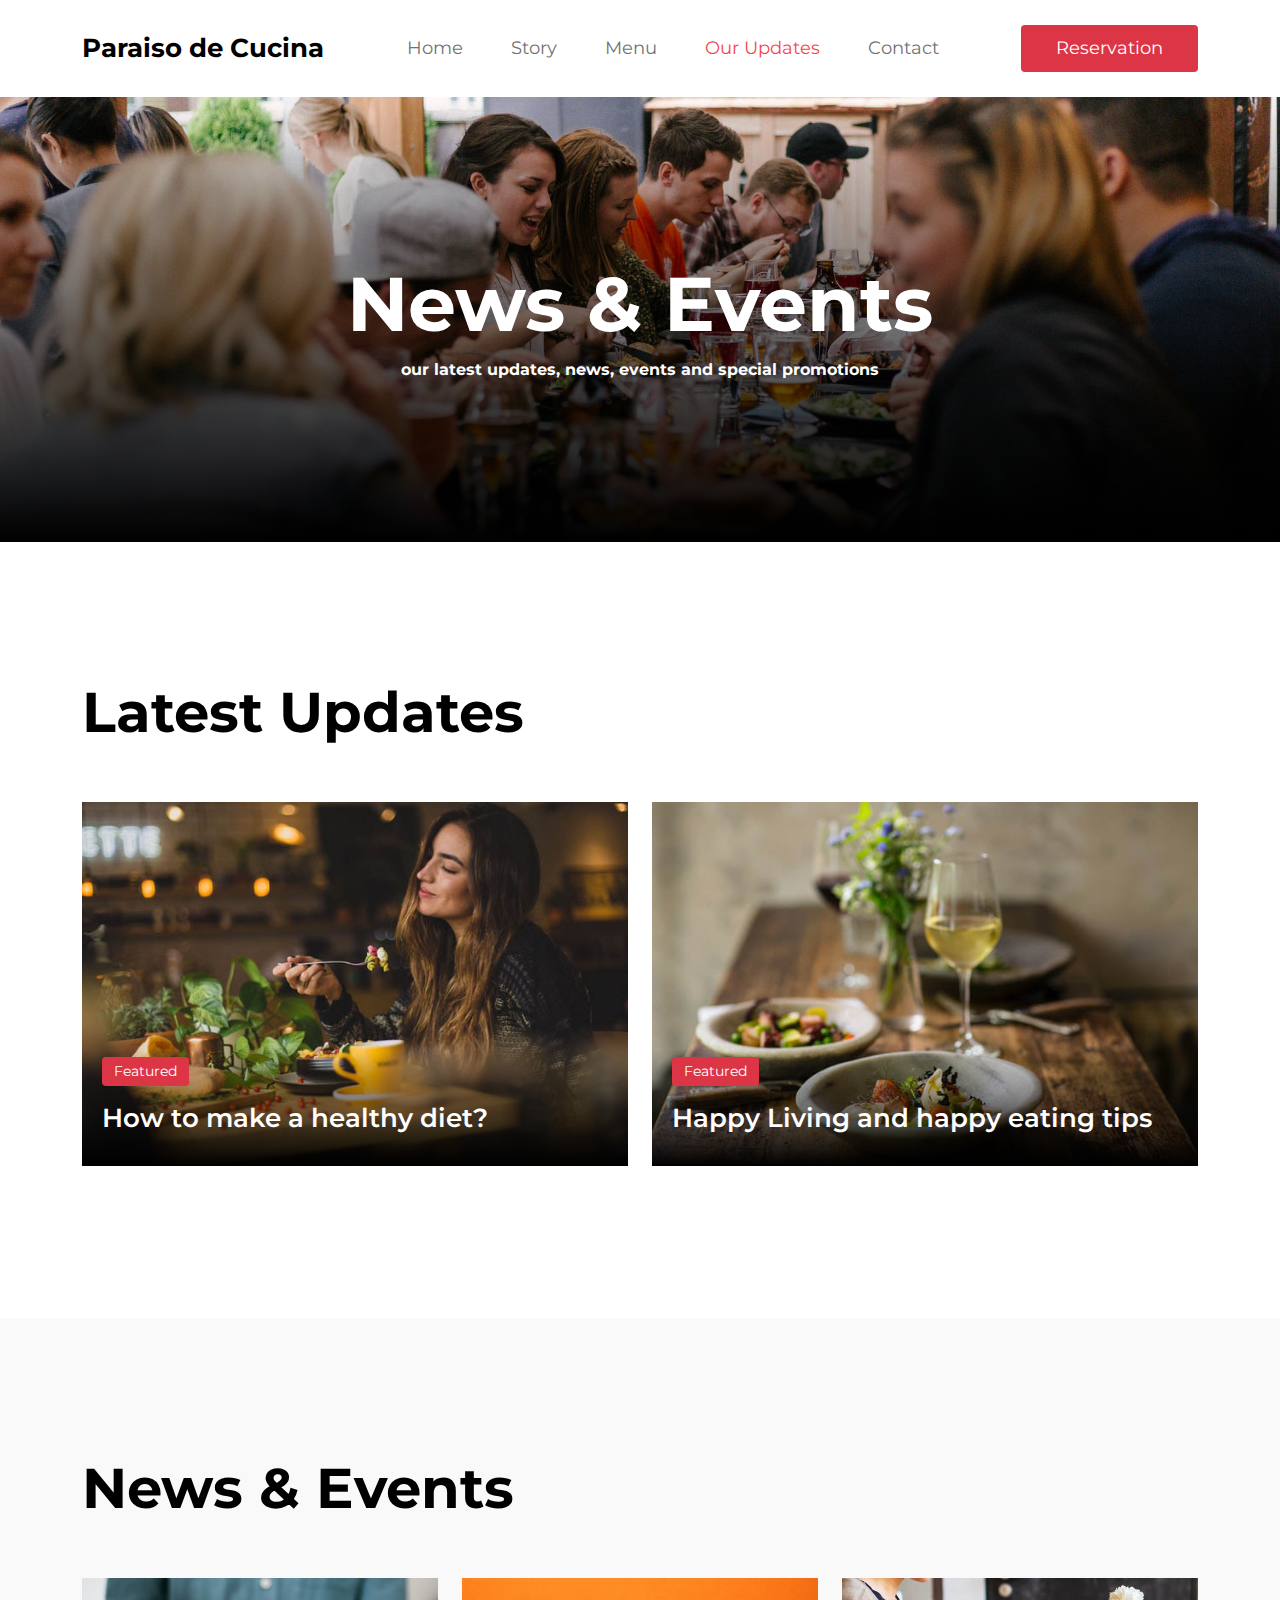
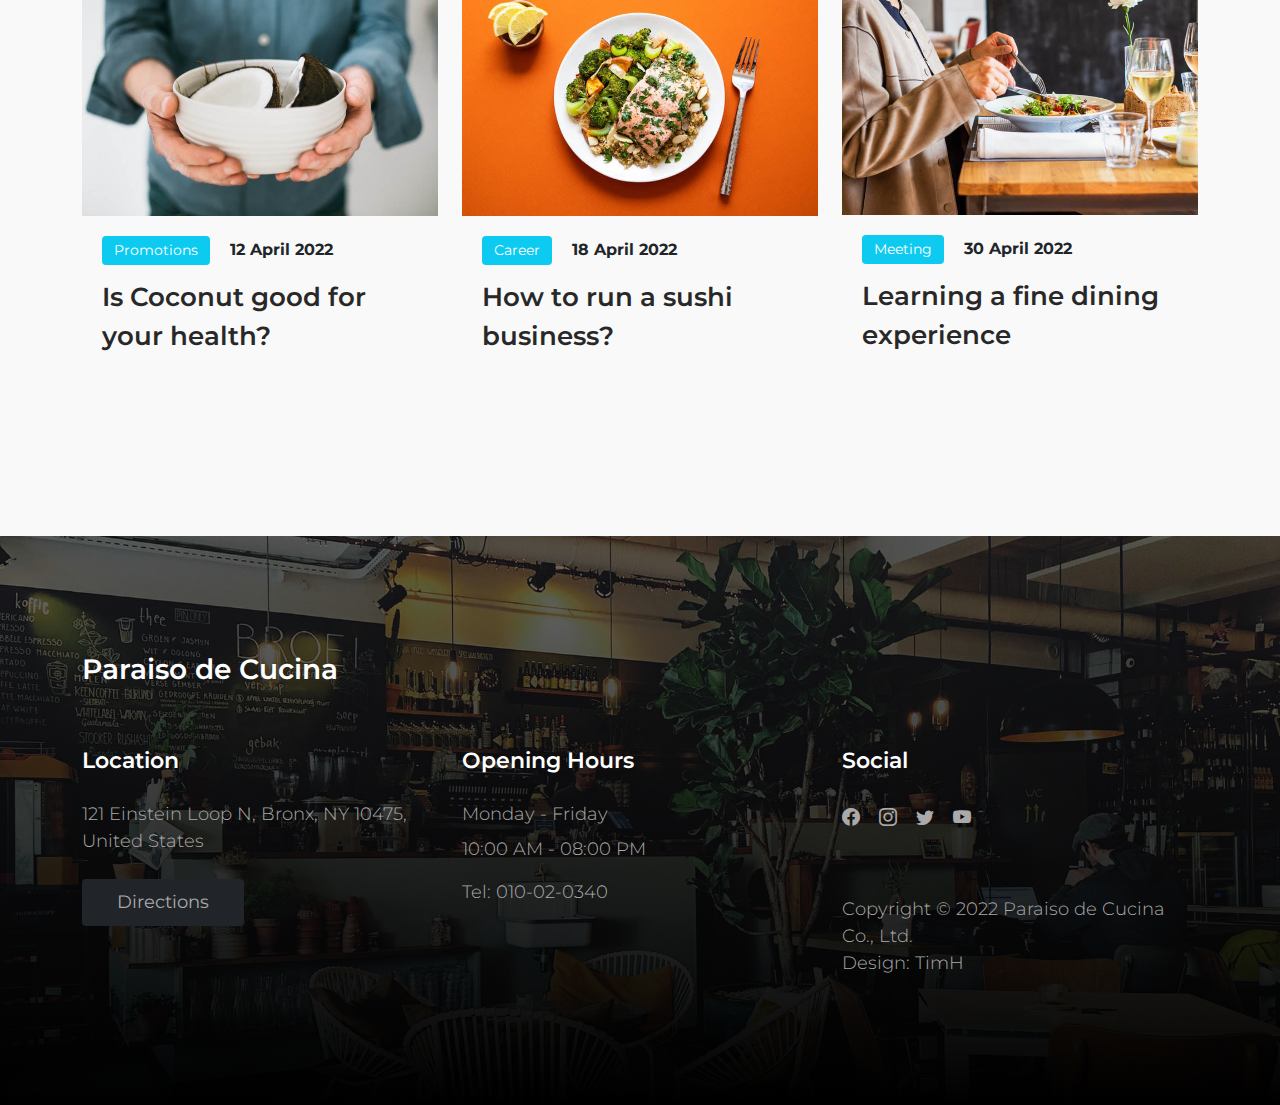
<file: news.html>
<!doctype html>
<html lang="en">

<head>
    <meta charset="utf-8">
    <meta name="viewport" content="width=device-width, initial-scale=1">

    <meta name="description" content="">
    <meta name="author" content="">

    <title>Paraiso de Cucina - News Section</title>

    <!-- CSS FILES -->
    <link rel="preconnect" href="https://fonts.googleapis.com">

    <link rel="preconnect" href="https://fonts.gstatic.com" crossorigin>

    <link href="https://fonts.googleapis.com/css2?family=Montserrat:wght@300;400;600;700&display=swap" rel="stylesheet">
    <link href="css/bootstrap.min.css" rel="stylesheet">

    <link href="css/bootstrap-icons.css" rel="stylesheet">

    <link href="css/paraiso-de-cucina.css" rel="stylesheet">

</head>

<body>

    <nav class="navbar navbar-expand-lg bg-white shadow-lg">
        <div class="container">
            <button class="navbar-toggler" type="button" data-bs-toggle="collapse" data-bs-target="#navbarNav"
                aria-controls="navbarNav" aria-expanded="false" aria-label="Toggle navigation">
                <span class="navbar-toggler-icon"></span>
            </button>

            <a class="navbar-brand" href="index.html">
                Paraiso de Cucina
            </a>

            <div class="d-lg-none">
                <button type="button" class="custom-btn btn btn-danger" data-bs-toggle="modal"
                    data-bs-target="#BookingModal">Reservation</button>
            </div>

            <div class="collapse navbar-collapse" id="navbarNav">
                <ul class="navbar-nav mx-auto">
                    <li class="nav-item">
                        <a class="nav-link" href="index.html">Home</a>
                    </li>

                    <li class="nav-item">
                        <a class="nav-link" href="about.html">Story</a>
                    </li>

                    <li class="nav-item">
                        <a class="nav-link" href="menu.html">Menu</a>
                    </li>

                    <li class="nav-item">
                        <a class="nav-link active" href="news.html">Our Updates</a>
                    </li>

                    <li class="nav-item">
                        <a class="nav-link" href="contact.html">Contact</a>
                    </li>
                </ul>
            </div>

            <div class="d-none d-lg-block">
                <button type="button" class="custom-btn btn btn-danger" data-bs-toggle="modal"
                    data-bs-target="#BookingModal">Reservation</button>
            </div>

        </div>
    </nav>

    <main>

        <header class="site-header site-news-header">
            <div class="container">
                <div class="row">

                    <div class="col-lg-10 col-12 mx-auto">
                        <h1 class="text-white">News &amp; Events</h1>

                        <strong class="text-white">our latest updates, news, events and special promotions</strong>
                    </div>

                </div>
            </div>

            <div class="overlay"></div>
        </header>

        <section class="news section-padding bg-white">
            <div class="container">
                <div class="row">

                    <h2 class="mb-lg-5 mb-4">Latest Updates</h2>

                    <div class="col-lg-6 col-md-6 col-12">
                        <div class="news-thumb mb-4">
                            <a href="news-detail.html">
                                <img src="images/news/pablo-merchan-montes-Orz90t6o0e4-unsplash.jpg"
                                    class="img-fluid news-image" alt="">
                            </a>

                            <div class="news-text-info news-text-info-large">
                                <span class="category-tag bg-danger">Featured</span>

                                <h5 class="news-title mt-2">
                                    <a href="news-detail.html" class="news-title-link">How to make a healthy diet?</a>
                                </h5>
                            </div>
                        </div>
                    </div>

                    <div class="col-lg-6 col-md-6 col-12">
                        <div class="news-thumb mb-4">
                            <a href="news-detail.html">
                                <img src="images/news/stefan-johnson-xIFbDeGcy44-unsplash.jpg"
                                    class="img-fluid news-image" alt="">
                            </a>

                            <div class="news-text-info news-text-info-large">
                                <span class="category-tag bg-danger">Featured</span>

                                <h5 class="news-title mt-2">
                                    <a href="news-detail.html" class="news-title-link">Happy Living and happy eating
                                        tips</a>
                                </h5>
                            </div>
                        </div>
                    </div>

                </div>
            </div>
        </section>

        <section class="news section-padding">
            <div class="container">
                <div class="row">

                    <div class="col-12">
                        <h2 class="mb-lg-5 mb-4">News &amp; Events</h2>
                    </div>

                    <div class="col-lg-4 col-md-6 col-12">
                        <div class="news-thumb mb-4">
                            <a href="news-detail.html">
                                <img src="images/news/gilles-lambert-S_LhjpfIdm4-unsplash.jpg"
                                    class="img-fluid news-image" alt="">
                            </a>

                            <div class="news-text-info">
                                <span class="category-tag me-3 bg-info">Promotions</span>

                                <strong>12 April 2022</strong>

                                <h5 class="news-title mt-2">
                                    <a href="news-detail.html" class="news-title-link">Is Coconut good for your
                                        health?</a>
                                </h5>
                            </div>
                        </div>
                    </div>

                    <div class="col-lg-4 col-md-6 col-12">
                        <div class="news-thumb mb-4">
                            <a href="news-detail.html">
                                <img src="images/news/ella-olsson-mmnKI8kMxpc-unsplash.jpg" class="img-fluid news-image"
                                    alt="">
                            </a>

                            <div class="news-text-info">
                                <span class="category-tag me-3 bg-info">Career</span>

                                <strong>18 April 2022</strong>

                                <h5 class="news-title mt-2">
                                    <a href="news-detail.html" class="news-title-link">How to run a sushi business?</a>
                                </h5>
                            </div>
                        </div>
                    </div>

                    <div class="col-lg-4 col-md-6 col-12">
                        <div class="news-thumb mb-4">
                            <a href="news-detail.html">
                                <img src="images/news/louis-hansel-GiIiRV0FjwU-unsplash.jpg"
                                    class="img-fluid news-image" alt="">
                            </a>

                            <div class="news-text-info">
                                <span class="category-tag me-3 bg-info">Meeting</span>

                                <strong>30 April 2022</strong>

                                <h5 class="news-title mt-2">
                                    <a href="news-detail.html" class="news-title-link">Learning a fine dining
                                        experience</a>
                                </h5>
                            </div>
                        </div>
                    </div>

                </div>
            </div>
        </section>

    </main>

    <footer class="site-footer section-padding">

        <div class="container">

            <div class="row">

                <div class="col-12">
                    <h4 class="text-white mb-4 me-5">Paraiso de Cucina</h4>
                </div>

                <div class="col-lg-4 col-md-7 col-xs-12 tooplate-mt30">
                    <h6 class="text-white mb-lg-4 mb-3">Location</h6>

                    <p>121 Einstein Loop N, Bronx, NY 10475, United States</p>

                    <a href="https://goo.gl/maps/wZVGLA7q64uC1s886" class="custom-btn btn btn-dark mt-2">Directions</a>
                </div>

                <div class="col-lg-4 col-md-5 col-xs-12 tooplate-mt30">
                    <h6 class="text-white mb-lg-4 mb-3">Opening Hours</h6>

                    <p class="mb-2">Monday - Friday</p>

                    <p>10:00 AM - 08:00 PM</p>

                    <p>Tel: <a href="tel: 010-02-0340" class="tel-link">010-02-0340</a></p>
                </div>

                <div class="col-lg-4 col-md-6 col-xs-12 tooplate-mt30">
                    <h6 class="text-white mb-lg-4 mb-3">Social</h6>

                    <ul class="social-icon">
                        <li><a href="#" class="social-icon-link bi-facebook"></a></li>

                        <li><a href="#" class="social-icon-link bi-instagram"></a></li>

                        <li><a href="#" class="social-icon-link bi-twitter"></a></li>

                        <li><a href="#" class="social-icon-link bi-youtube"></a></li>
                    </ul>

                    <p class="copyright-text tooplate-mt60">Copyright © 2022 Paraiso de Cucina Co., Ltd.
                        <br>Design: <a>TimH</a>
                    </p>

                </div>

            </div><!-- row ending -->

        </div><!-- container ending -->

    </footer>

    <!-- Modal -->
    <div class="modal fade" id="BookingModal" tabindex="-1" aria-labelledby="BookingModal" aria-hidden="true">
        <div class="modal-dialog modal-dialog-centered modal-xl">
            <div class="modal-content">
                <div class="modal-header">
                    <h3 class="mb-0">Reserve a table</h3>

                    <button type="button" class="btn-close" data-bs-dismiss="modal" aria-label="Close"></button>
                </div>

                <div class="modal-body d-flex flex-column justify-content-center">
                    <div class="booking">

                        <form class="booking-form row" role="form" action="#" method="post">
                            <div class="col-lg-6 col-12">
                                <label for="name" class="form-label">Full Name</label>

                                <input type="text" name="name" id="name" class="form-control" placeholder="Your Name"
                                    required>
                            </div>

                            <div class="col-lg-6 col-12">
                                <label for="email" class="form-label">Email Address</label>

                                <input type="email" name="email" id="email" pattern="[^ @]*@[^ @]*" class="form-control"
                                    placeholder="your@email.com" required>
                            </div>

                            <div class="col-lg-6 col-12">
                                <label for="phone" class="form-label">Phone Number</label>

                                <input type="telephone" name="phone" id="phone" pattern="[0-9]{3}-[0-9]{3}-[0-9]{4}"
                                    class="form-control" placeholder="123-456-7890">
                            </div>

                            <div class="col-lg-6 col-12">
                                <label for="people" class="form-label">Number of persons</label>

                                <input type="text" name="people" id="people" class="form-control"
                                    placeholder="12 persons">
                            </div>

                            <div class="col-lg-6 col-12">
                                <label for="date" class="form-label">Date</label>

                                <input type="date" name="date" id="date" value="" class="form-control">
                            </div>

                            <div class="col-lg-6 col-12">
                                <label for="time" class="form-label">Time</label>

                                <select class="form-select form-control" name="time" id="time">
                                    <option value="5" selected>5:00 PM</option>
                                    <option value="6">6:00 PM</option>
                                    <option value="7">7:00 PM</option>
                                    <option value="8">8:00 PM</option>
                                    <option value="9">9:00 PM</option>
                                </select>
                            </div>

                            <div class="col-12">
                                <label for="message" class="form-label">Special Request</label>

                                <textarea class="form-control" rows="4" id="message" name="message"
                                    placeholder=""></textarea>
                            </div>

                            <div class="col-lg-4 col-12 ms-auto">
                                <button type="submit" class="form-control">Submit Request</button>
                            </div>
                        </form>
                    </div>
                </div>

                <div class="modal-footer"></div>

            </div>

        </div>
    </div>

    <!-- JAVASCRIPT FILES -->
    <script src="js/jquery.min.js"></script>
    <script src="js/bootstrap.bundle.min.js"></script>
    <script src="js/custom.js"></script>

</body>

</html>
</file>
<file: css/paraiso-de-cucina.css>
/*---------------------------------------
  CUSTOM PROPERTIES ( VARIABLES )             
-----------------------------------------*/
:root {
  --white-color: #FFFFFF;
  --primary-color: #f44749;
  --secondary-color: #f3af24;
  --section-bg-color: #F9F9F9;
  --dark-color: #000000;
  --title-color: #565758;
  --news-title-color: #292828;
  --p-color: #717275;
  --border-color: #eaeaea;
  --border-radius-default: .25rem;

  --body-font-family: 'Montserrat', sans-serif;

  --h1-font-size: 76px;
  --h2-font-size: 56px;
  --h3-font-size: 42px;
  --h4-font-size: 28px;
  --h5-font-size: 26px;
  --h6-font-size: 22px;

  --p-font-size: 18px;
  --menu-font-size: 18px;
  --category-font-size: 14px;

  --font-weight-light: 300;
  --font-weight-normal: 400;
  --font-weight-semibold: 600;
  --font-weight-bold: 700;
}

body {
  background: var(--white-color);
  font-family: var(--body-font-family);
  position: relative;
}

/*---------------------------------------
  TYPOGRAPHY               
-----------------------------------------*/

h2,
h3,
h4,
h5,
h6 {
  color: var(--dark-color);
  line-height: inherit;
}

h1,
h2,
h3,
h4,
h5,
h6 {
  font-weight: var(--font-weight-semibold);
}

h1,
h2 {
  font-weight: var(--font-weight-bold);
}

h1 {
  font-size: var(--h1-font-size);
  line-height: normal;
}

h2 {
  font-size: var(--h2-font-size);
}

h3 {
  font-size: var(--h3-font-size);
}

h4 {
  font-size: var(--h4-font-size);
}

h5 {
  font-size: var(--h5-font-size);
}

h6 {
  font-size: var(--h6-font-size);
}

p,
.list .list-item {
  color: var(--p-color);
  font-size: var(--p-font-size);
  font-weight: var(--font-weight-light);
}

a,
button {
  touch-action: manipulation;
  transition: all 0.3s;
}

.form-label {
  color: var(--p-color);
  font-weight: var(--font-weight-semibold);
}

a {
  color: var(--secondary-color);
  text-decoration: none;
}

a:hover {
  color: var(--primary-color);
}

::selection {
  background: var(--primary-color);
  color: var(--white-color);
}

::-moz-selection {
  background: var(--primary-color);
  color: var(--white-color);
}

.section-padding {
  padding-top: 8rem;
  padding-bottom: 8rem;
}

b,
strong {
  font-weight: var(--font-weight-bold);
}


/*---------------------------------------
  CUSTOM BUTTON              
-----------------------------------------*/
.custom-btn {
  border: 0;
  color: var(--white-color);
  font-size: var(--menu-font-size);
  padding: 10px 35px;
}


/*---------------------------------------
  NAVIGATION              
-----------------------------------------*/
.navbar {
  background: var(--white-color);
  padding-top: 20px;
  padding-bottom: 20px;
}

.navbar-brand {
  color: var(--dark-color);
  font-size: var(--h5-font-size);
  font-weight: var(--font-weight-bold);
  margin-right: 0;
}

.navbar-expand-lg .navbar-nav .nav-link {
  padding-right: 1.5rem;
  padding-left: 1.5rem;
}

.navbar-expand-lg .nav-link {
  color: var(--p-color);
  font-weight: var(--font-weight-normal);
  font-size: var(--menu-font-size);
  padding-top: 15px;
  padding-bottom: 15px;
}

.navbar-nav .nav-link.active,
.nav-link:focus,
.nav-link:hover {
  color: var(--primary-color);
}

.nav-link:focus {
  color: var(--p-color);
}

.navbar-toggler {
  border: 0;
  padding: 0;
  cursor: pointer;
  margin: 0;
  width: 30px;
  height: 35px;
  outline: none;
}

.navbar-toggler:focus {
  outline: none;
  box-shadow: none;
}

.navbar-toggler[aria-expanded="true"] .navbar-toggler-icon {
  background: transparent;
}

.navbar-toggler[aria-expanded="true"] .navbar-toggler-icon:before,
.navbar-toggler[aria-expanded="true"] .navbar-toggler-icon:after {
  transition: top 300ms 50ms ease, -webkit-transform 300ms 350ms ease;
  transition: top 300ms 50ms ease, transform 300ms 350ms ease;
  transition: top 300ms 50ms ease, transform 300ms 350ms ease, -webkit-transform 300ms 350ms ease;
  top: 0;
}

.navbar-toggler[aria-expanded="true"] .navbar-toggler-icon:before {
  transform: rotate(45deg);
}

.navbar-toggler[aria-expanded="true"] .navbar-toggler-icon:after {
  transform: rotate(-45deg);
}

.navbar-toggler .navbar-toggler-icon {
  background: var(--dark-color);
  transition: background 10ms 300ms ease;
  display: block;
  width: 30px;
  height: 2px;
  position: relative;
}

.navbar-toggler .navbar-toggler-icon:before,
.navbar-toggler .navbar-toggler-icon:after {
  transition: top 300ms 350ms ease, -webkit-transform 300ms 50ms ease;
  transition: top 300ms 350ms ease, transform 300ms 50ms ease;
  transition: top 300ms 350ms ease, transform 300ms 50ms ease, -webkit-transform 300ms 50ms ease;
  position: absolute;
  right: 0;
  left: 0;
  background: var(--dark-color);
  width: 30px;
  height: 2px;
  content: '';
}

.navbar-toggler .navbar-toggler-icon:before {
  top: -8px;
}

.navbar-toggler .navbar-toggler-icon:after {
  top: 8px;
}


/*---------------------------------------
  SITE HEADER              
-----------------------------------------*/
.site-header {
  background-repeat: no-repeat;
  background-position: center;
  background-size: cover;
  padding-top: 10rem;
  padding-bottom: 10rem;
  text-align: center;
  position: relative;
}

.site-header .container {
  position: relative;
  z-index: 2;
}

.site-news-detail-header {
  background: transparent;
  text-align: left;
  padding-top: 6rem;
  padding-bottom: 6rem;
}

.site-about-header {
  background-image: url('../images/header/briana-tozour-V_Nkf1E-vYA-unsplash.jpg');
}

.site-menu-header {
  background-image: url('../images/header/luisa-brimble-aFzg83dvnAI-unsplash.jpg');
}

.site-news-header {
  background-image: url('../images/header/priscilla-du-preez-W3SEyZODn8U-unsplash.jpg');
}

.site-contact-header {
  background-image: url('../images/header/rod-long-I79Pgmhmy5M-unsplash.jpg');
}

.overlay {
  background: linear-gradient(to top, var(--dark-color), transparent 100%);
  position: absolute;
  top: 0;
  right: 0;
  bottom: 0;
  left: 0;
}


/*---------------------------------------
  HERO              
-----------------------------------------*/
.hero {
  position: relative;
  overflow: hidden;
  padding-top: 20.542rem;
  padding-bottom: 20.542rem;
}

.hero .container {
  position: absolute;
  z-index: 9;
  top: 50%;
  left: 50%;
  transform: translate(-50%, -50%);
  width: 100%;
}

.video-wrap {
  z-index: -100;
}

.custom-video {
  position: absolute;
  top: 0;
  left: 0;
  object-fit: cover;
  width: 100%;
  height: 100%;
}


/*---------------------------------------
  HERO SLIDE               
-----------------------------------------*/
.carousel-image {
  width: 100%;
  height: 100%;
  object-fit: cover;
}

.carousel-thumb {
  position: relative;
}

.carousel-caption {
  background: linear-gradient(to top, var(--dark-color), transparent 90%);
  text-align: left;
  position: absolute;
  right: 0;
  bottom: 0;
  left: 0;
  padding: 60px 40px;
}

.hero-carousel .reviews-text,
.hero-text {
  color: var(--white-color);
}

.price-tag {
  background: var(--white-color);
  border-radius: 100px;
  color: var(--secondary-color);
  font-size: var(--menu-font-size);
  font-weight: var(--font-weight-semibold);
  display: inline-block;
  width: 84px;
  height: 64px;
  line-height: 64px;
  text-align: center;
}

.hero-carousel .carousel-control-prev,
.hero-carousel .carousel-control-next {
  position: absolute;
  top: auto;
  bottom: 0;
  opacity: 1;
}

.hero-carousel .carousel-control-prev,
.hero-carousel .carousel-control-next {
  background: var(--secondary-color);
  width: 60px;
  height: 60px;
  text-align: center;
}

.hero-carousel .carousel-control-prev {
  left: auto;
  right: 60px;
}

.hero-carousel .carousel-control-next {
  background: var(--primary-color);
  right: 0;
}

.hero-carousel .carousel-control-prev:hover,
.hero-carousel .carousel-control-next:hover {
  background: var(--dark-color);
}

.hero-carousel .carousel-control-prev-icon,
.hero-carousel .carousel-control-next-icon {
  background-image: none;
  width: inherit;
  height: inherit;
  line-height: 60px;
}

.hero-carousel .carousel-control-prev-icon::before,
.hero-carousel .carousel-control-next-icon::before {
  font-family: bootstrap-icons;
  display: block;
  margin: auto;
  font-size: var(--h5-font-size);
  color: var(--white-color);
}

.hero-carousel .carousel-control-prev-icon::before {
  content: "\f13f";
}

.hero-carousel .carousel-control-next-icon::before {
  content: "\f144";
}

.reviews-icon {
  color: var(--secondary-color);
}


/*---------------------------------------
  MENU               
-----------------------------------------*/
.menu,
.about,
.news,
.related-news,
.newsletter,
.comments {
  background: var(--section-bg-color);
}

.menu-thumb {
  position: relative;
  overflow: hidden;
}

.menu-info {
  padding: 20px 20px 30px 20px;
}

.menu-image {
  display: block;
}

.menu-image-wrap {
  position: relative;
}

.menu-tag {
  position: absolute;
  top: 0;
  right: 0;
  margin: 20px;
}

.newsletter-image {
  border-radius: 100%;
  object-fit: cover;
  display: block;
  margin: 0 auto;
  max-width: 450px;
  max-height: 450px;
}


/*---------------------------------------
  NEWS               
-----------------------------------------*/
.news-thumb {
  position: relative;
  overflow: hidden;
}

.news-thumb>a {
  display: block;
  width: 100%;
  height: 100%;
  position: relative;
  z-index: 2;
  transition: all 0.3s ease-out;
}

.news-thumb>a:hover {
  transform: scale(1.2);
}

.news-text-info {
  background: var(--section-bg-color);
  position: relative;
  z-index: 2;
  padding: 20px;
  transition: all 0.3s ease-out;
}

.related-news .news-text-info {
  background: var(--white-color);
}

.news-text-info-large {
  background: linear-gradient(to top, var(--dark-color), transparent 90%);
  position: absolute;
  z-index: 2;
  bottom: 0;
  right: 0;
  left: 0;
  pointer-events: none;
}

.news-text-info-large .news-title-link {
  color: var(--white-color);
}

.news-title-link {
  color: var(--news-title-color);
}

.news-image {
  display: block;
  width: 100%;
  transition: all 0.3s ease-out;
}

.news-image:hover {
  transform: scale(1.2);
}

.category-tag,
.menu-tag {
  background: var(--dark-color);
  border-radius: var(--border-radius-default);
  color: var(--white-color);
  font-size: var(--category-font-size);
  display: inline-block;
  padding: 4px 12px;
}

.category-tag {
  margin-bottom: 5px;
}

.comment-form {
  margin-bottom: 60px;
}

.news-author {
  border-bottom: 1px solid rgba(0, 0, 0, 0.05);
  margin-bottom: 30px;
  padding-left: 15px;
  padding-right: 15px;
  padding-bottom: 30px;
}

.news-author:last-child {
  border-bottom: 0;
  padding-bottom: 0;
}

.news-author-image {
  border-radius: 100px;
  object-fit: cover;
  width: 70px;
  height: 70px;
}


/*---------------------------------------
  CUSTOM FORM            
-----------------------------------------*/
.custom-form .form-control {
  margin-bottom: 20px;
  padding: 14px 10px;
  transition: all 0.3s;
}

.custom-form button[type="submit"] {
  background: var(--dark-color);
  border: 0;
  color: var(--white-color);
  text-transform: uppercase;
}

.custom-form button[type="submit"]:hover {
  background: var(--primary-color);
}


/*---------------------------------------
  SUBSCRIBE FORM            
-----------------------------------------*/
.subscribe-form .form-control {
  margin-top: 20px;
  margin-bottom: 10px;
}


/*---------------------------------------
  BOOKING FORM            
-----------------------------------------*/
#BookingModal .modal-content {
  border: 0;
  overflow: hidden;
}

#BookingModal .modal-content::before {
  content: "";
  background-color: var(--white-color);
  background-image: url('../images/sincerely-media-HoEYgBL_Gcs-unsplash.jpg');
  background-repeat: no-repeat;
  background-position: top;
  background-size: cover;
  width: 60%;
  height: 100%;
  position: absolute;
  top: 0;
  right: 0;
}

#BookingModal .modal-header {
  border-bottom: 0;
  position: relative;
  padding: 26px 32px 0 32px;
}

#BookingModal .modal-body {
  padding: 38px 32px;
  padding-right: 35%;
}

#BookingModal .modal-footer {
  border-top: 0;
  padding: 0;
}

.booking-form .form-control {
  font-weight: var(--font-weight-normal);
  padding-top: 12px;
  padding-bottom: 12px;
  margin-bottom: 25px;
  transition: all 0.3s;
}

.booking-form button[type="submit"] {
  background: var(--dark-color);
  border: 0;
  font-weight: var(--font-weight-semibold);
  color: var(--white-color);
  text-transform: uppercase;
  margin-bottom: 0;
}

.booking-form button[type="submit"]:hover {
  background: var(--primary-color);
}

.BgImage {
  background-image: url('../images/alex-haney-CAhjZmVk5H4-unsplash.jpg');
  background-repeat: no-repeat;
  background-size: cover;
  background-attachment: fixed;
  height: 500px;
}


/*---------------------------------------
  FOOTER              
-----------------------------------------*/
.site-footer {
  background-image: url('../images/daan-evers-tKN1WXrzQ3s-unsplash.jpg');
  background-repeat: no-repeat;
  background-position: center;
  background-size: cover;
  padding-top: 7rem;
  padding-bottom: 7rem;
  position: relative;
}

.site-footer::before {
  content: "";
  background: linear-gradient(to top, var(--dark-color), transparent 200%);
  position: absolute;
  top: 0;
  right: 0;
  bottom: 0;
  left: 0;
}

.site-footer .container {
  position: relative;
}

.tooplate-mt30 {
  margin-top: 30px;
}

.tooplate-mt60 {
  margin-top: 60px;
}

.copyright-text {
  font-size: var(--menu-font-size);
}

.tel-link {
  color: var(--p-color);
}

.site-footer a:hover {
  color: var(--white-color);
}

.site-footer a {
  color: #AAA;
  ;
}

.site-footer p {
  color: #AAA;
}


/*---------------------------------------
  SOCIAL ICON               
-----------------------------------------*/
.social-icon {
  margin: 0;
  padding: 0;
}

.social-icon li {
  list-style: none;
  display: inline-block;
  vertical-align: top;
  transition: all 0.3s;
}

.social-icon:hover li:not(:hover) {
  opacity: 0.65;
}

.social-icon-link {
  color: var(--p-color);
  font-size: var(--p-font-size);
  display: inline-block;
  vertical-align: top;
  margin-top: 4px;
  margin-bottom: 4px;
  margin-right: 15px;
}

.social-icon-link:hover {
  color: var(--primary-color);
}


/*---------------------------------------
  RESPONSIVE STYLES               
-----------------------------------------*/
@media screen and (max-width: 1180px) {
  h1 {
    font-size: 62px;
  }
}

@media screen and (max-width: 1170px) {
  h1 {
    font-size: 56px;
  }
}


@media screen and (max-width: 991px) {
  h1 {
    font-size: 38px;
  }

  h2 {
    font-size: 32px;
  }

  h3 {
    font-size: 26px;
  }

  h4 {
    font-size: 24px;
  }

  h5 {
    font-size: 20px;
  }

  h6 {
    font-size: 18px;
  }

  .site-header,
  .section-padding {
    padding-top: 5rem;
    padding-bottom: 5rem;
  }

  .navbar {
    padding-top: 10px;
    padding-bottom: 10px;
  }

  .navbar-nav .nav-link {
    padding-top: 5px;
    padding-bottom: 10px;
  }

  #BookingModal .modal-content {
    padding-bottom: 200px;
  }

  #BookingModal .modal-content::before {
    background-image: url('../images/sincerely-media-HoEYgBL_Gcs-unsplash-mobile.jpg');
    background-position: bottom;
    top: auto;
    left: 0;
    bottom: 0;
    width: 100%;
    height: 200px;
    transform: rotate(180deg);
  }

  #BookingModal .modal-body {
    padding-top: 18px;
    padding-right: 32px;
  }
}

@media screen and (max-width: 480px) {
  .newsletter-image {
    max-width: 310px;
    max-height: 310px;
  }

  .hero-carousel .carousel-control-prev,
  .hero-carousel .carousel-control-next {
    width: 50px;
    height: 50px;
  }
}
</file>
